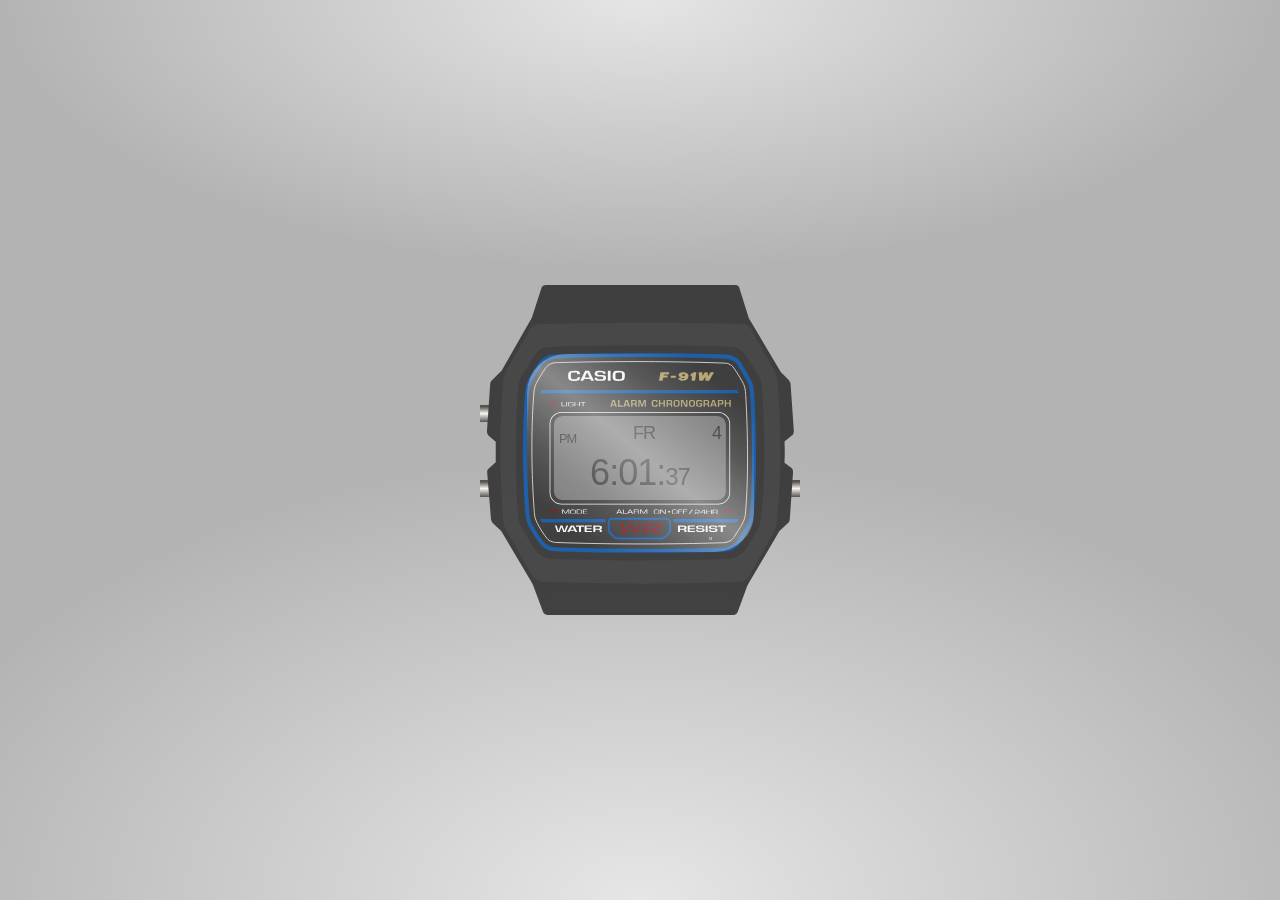
<file: index.html>
<!--
  Copyright (c) 2026 Chandrasen. All rights reserved.
  This file is proprietary and confidential.
  Unauthorized copying, modification, distribution, or use is prohibited.
-->

﻿<!DOCTYPE html>
<html lang="en"><head>
  <link rel="icon" type="image/svg+xml" href="favicon.svg"><meta charset="utf-8"><meta http-equiv="refresh" content="0; url=index%20(2).html"><meta name="viewport" content="width=device-width, initial-scale=1"><title>Redirecting</title></head>
<body><p>Redirecting to <a href="index%20(2).html">index (2).html</a>...</p><script>location.replace("index%20(2).html");</script></body></html>
</file>
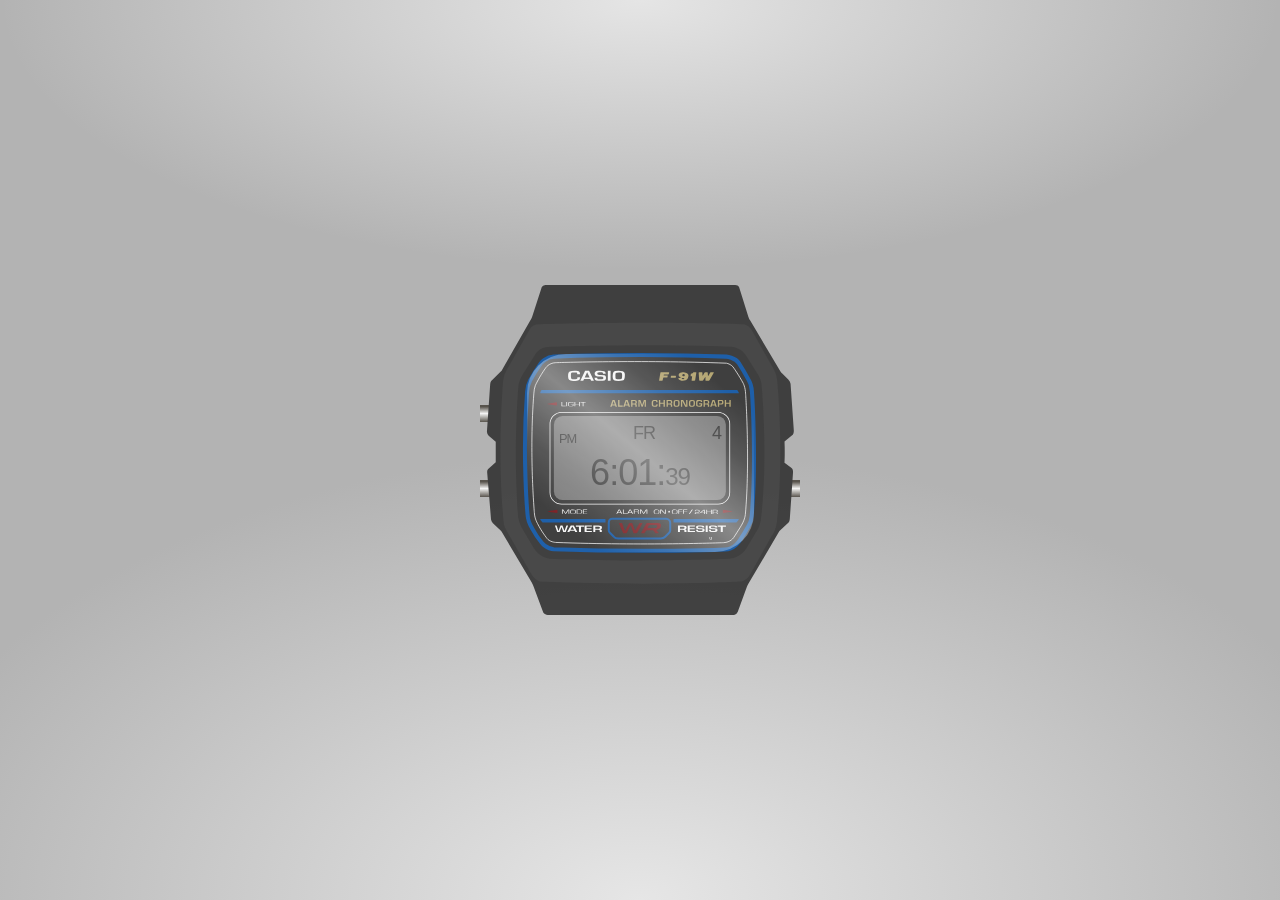
<file: index (2).html>
<!DOCTYPE html>
<!--
  Copyright (c) 2026 Chandrasen. All rights reserved.
  This file is proprietary and confidential.
  Unauthorized copying, modification, distribution, or use is prohibited.
-->

<html lang="en" >
<head>
  <link rel="icon" type="image/svg+xml" href="favicon.svg">
  <meta charset="UTF-8">
  <title>Casio W-93</title>
  <meta name="viewport" content="width=device-width, initial-scale=1"><link rel="stylesheet" href="style (2).css">

</head>
<body>
<!-- partial:index.partial.html -->
<!--
Light/Dark mode automatically changes based on users system preference.

All of the essential paths have ids to easily access and manipulate them throuhg the DOM & JS.

Alarm mode in progress.

ALT DIGITAL CLOCK FONTS CAN BE FOUND HERE:
https://www.1001fonts.com/digital+clock-fonts.html

-->
<div id="watch-elements-container">
  <div id="shine"></div>
  <div id="screen">
  </div>
  <button id="button1"></button>
    <button id="button2"></button>
    <button id="button3"></button>
  <svg id="casio" xmlns="http://www.w3.org/2000/svg" xmlns:xlink="http://www.w3.org/1999/xlink" viewBox="0 0 1271 1311" width="320">
    <defs>
      <radialGradient id="Dégradé_sans_nom_3" data-name="Dégradé sans nom 3" cx="635" cy="687" fx="260.1751499985994" r="374.83" gradientUnits="userSpaceOnUse">
        <stop offset="0.28" stop-color="lime"></stop>
        <stop offset="0.46" stop-color="#00b200" stop-opacity="0.7"></stop>
        <stop offset="0.65" stop-color="#006700" stop-opacity="0.4"></stop>
        <stop offset="0.82" stop-color="#002f00" stop-opacity="0.19"></stop>
        <stop offset="0.94" stop-color="#000d00" stop-opacity="0.05"></stop>
        <stop offset="1" stop-opacity="0"></stop>
      </radialGradient>
    </defs>
    <g id="Calque">
      <g id="Contours">
        <path id="btn3" d="M1226,777h39.08a5.92,5.92,0,0,1,5.92,5.92v58.16a5.92,5.92,0,0,1-5.92,5.92H1226a0,0,0,0,1,0,0V777A0,0,0,0,1,1226,777Z" style="fill:grey" class=""></path>
        <path id="btn2" d="M2593.5,686h39.08a5.92,5.92,0,0,1,5.92,5.92v58.16a5.92,5.92,0,0,1-5.92,5.92H2593.5a0,0,0,0,1,0,0V686A0,0,0,0,1,2593.5,686Z" transform="translate(2638.5 1533) rotate(180)" style="fill:grey" class=""></path>
        <path id="btn1" d="M2593.5,386h39.08a5.92,5.92,0,0,1,5.92,5.92v58.16a5.92,5.92,0,0,1-5.92,5.92H2593.5a0,0,0,0,1,0,0V386A0,0,0,0,1,2593.5,386Z" transform="translate(2638.5 933) rotate(180)" style="fill:grey" class=""></path>
        <path id="Contour_1" data-name="Contour 1" d="M2855-91h752c16,0,17,13,17,13l35,112c5,14,6,13,6,13l122,206a23,23,0,0,0,6,7l25,24a31.37,31.37,0,0,1,9,17l13,187c0,16-8,19-8,19l-29,24c2,46,0,84,0,84l28,21c6,5,6,15,6,15l-13,187c-1,12-7,16-7,16l-32,30a39.08,39.08,0,0,0-4,5l-121,206h0a107.12,107.12,0,0,0-6,12l-37,101a19.32,19.32,0,0,1-17,12H2868c-21,0-24-12-24-12l-37-99a123.46,123.46,0,0,0-8-18L2679,888c-4-6-12-12-12-12l-22-21c-9-9-8-19-8-19l-15-182c-1-10,4-14,4-14l30-27V532l-28-24a24.69,24.69,0,0,1-7-16l13-190c1-11,7-15,7-15l34-33c6-5,7-9,7-9L2792,52c7-10,9-18,9-18l36-111C2840-91,2855-91,2855-91Z" transform="translate(-2593.5 91)" style="fill:#333"></path>
        <path id="Contour_2" data-name="Contour 2" d="M2799,1060c18.5,26.5,37,27,37,27,455.44,18.42,790,0,790,0s24,0,41-29l86-154s16.5-20.5,20-55c30-295.67,1-557,1-557s1-17-13-47L3672,87c-14-23-37-22-37-22-389.5-13.5-809,0-809,0-29,1-37,24-37,24l-87,153a119.3,119.3,0,0,0-17,48c-24.58,335.84,3,569,3,569,4.5,16.5,17.86,37.6,17.86,37.6Z" transform="translate(-2593.5 91)" style="fill: #3d3d3d"></path>
        <g id="Contour_centre" data-name="Contour centre">
          <path d="M3712.11,308.15C3711,283,3693,258,3693,258l-43-69c-20-34-60-35-60-35-360-13-725,1-725,1-33.26,1.17-49,25-49,25l-53,84c-15,25-17,46-17,46-22,287-1,518-1,518,3,30,21,56,21,56l42,72c23,37,60,40,60,40,392,15,716.5.5,716.5.5C3633,992,3653,953,3653,953l43-73s10-13.87,13.5-43.5C3739,587,3712.11,308.15,3712.11,308.15ZM3570,728.32A34.68,34.68,0,0,1,3535.32,763H2921.68A34.68,34.68,0,0,1,2887,728.32V463.68A34.68,34.68,0,0,1,2921.68,429h613.64A34.68,34.68,0,0,1,3570,463.68Z" transform="translate(-2593.5 91)" style="fill: #333"></path>
        </g>
        <path id="Contour_bleu" data-name="Contour bleu" d="M2886.5,193.5c-30.78,1.07-51,26-51,26a719.08,719.08,0,0,0-43,69,107.83,107.83,0,0,0-12,45c-20.17,253.56,2,489,2,489,1.06,24.61,18,53,18,53,17,32,39,58,39,58,16,23,47,25,47,25,373.59,13.91,680,1,680,1,37,0,59-36,59-36,17-25.68,35-58,35-58a94.2,94.2,0,0,0,12-38c20.17-223.6,1-496,1-496-1-27-15-49-15-49-15.92-30-37-63-37-63-14-23-50-26-50-26C3207.46,179.59,2886.5,193.5,2886.5,193.5Z" transform="translate(-2593.5 91)" style="fill: none;stroke: #0e57a9;stroke-miterlimit: 10;stroke-width: 16px"></path>
        <path id="Contour_blanc" data-name="Contour blanc" d="M2894.5,217.5c-29,1-41,22-41,22-23,32-40,68-40,68a103.23,103.23,0,0,0-6,31c-19,237,2,476,2,476,1,23,13,43,13,43,15,30,37,58,37,58,10,14,34,16,34,16,352,13,667,1,667,1,29-1,41-21,41-21,16-24,31-49,31-49,14-24,15-43,15-43,19-209,1-478,1-478-1-27-10-43-10-43-15-28-37-60-37-60-10-16-30-19-30-19C3228.5,206.5,2894.5,217.5,2894.5,217.5Z" transform="translate(-2593.5 91)" style="fill: none;stroke: #fff;stroke-miterlimit: 10;stroke-width: 3px"></path>
        <g id="Contour_ecran" data-name="Contour ecran">
          <path d="M3539,416A45.1,45.1,0,0,1,3584,461.05V733A45.1,45.1,0,0,1,3539,778h-620.9A45.1,45.1,0,0,1,2873,733V461.05A45.1,45.1,0,0,1,2918.05,416H3539m0-3h-620.9A48,48,0,0,0,2870,461.05V733a48,48,0,0,0,48.05,48H3539A48,48,0,0,0,3587,733V461.05A48,48,0,0,0,3539,413Z" transform="translate(-2593.5 91)" style="fill: #fff"></path>
        </g>
        <g >
          <rect id="Ecran" x="293.5" y="520" width="683" height="334" rx="34.68" fill="#777"></rect>
        </g>
        <g id="light" style="opacity: 0;">
          <rect x="293.5" y="520" width="683" height="334" rx="34.68" style="fill: url(#Dégradé_sans_nom_3)"></rect>
        </g>
      </g>
      <g id="Textes">
        <g>
          <path d="M3379.84,864.39h20.51q7.28,0,10.5,1.71c2.16,1.12,3.23,3.2,3.23,6.24v1a4.21,4.21,0,0,1-.12,1,6.3,6.3,0,0,1-.67,2.12,4.16,4.16,0,0,1-1.87,1.72,7.5,7.5,0,0,1-1.67.62c-.62.15-1.24.28-1.87.38l-.73.1c-.23,0-.47.07-.73.09v.12a10.14,10.14,0,0,1,5.45,1.46,4.14,4.14,0,0,1,1.71,3.53V890h-8.17v-4.65l.06-.57a2.67,2.67,0,0,0-1.8-2.61,12.68,12.68,0,0,0-4.59-.69h-11.39V890h-7.85Zm19.24,13c2.49,0,4.23-.26,5.22-.87a3.29,3.29,0,0,0,1.49-3.05,6,6,0,0,0-.85-3.55c-.57-.78-2.36-1.17-5.35-1.17h-11.9v8.64Z" transform="translate(-2593.5 91)" style="fill: #fff"></path>
          <path d="M3426.36,875.15h19.81v3.57h-19.81V886h21v4h-28.87V864.39h28.68v4.08h-20.83Z" transform="translate(-2593.5 91)" style="fill: #fff"></path>
          <path d="M3476.68,871.88a3,3,0,0,0-1.51-3,12.78,12.78,0,0,0-5.26-.77h-2.21c-.38,0-.8,0-1.24,0s-.88,0-1.3,0a19.65,19.65,0,0,0-2,.17,8.6,8.6,0,0,0-1.77.4,2.55,2.55,0,0,0-1.14.79,3.36,3.36,0,0,0-.57,1.07,3,3,0,0,1,0,.43,1.94,1.94,0,0,0,0,.4,2.76,2.76,0,0,0,1.24,2.63,10.64,10.64,0,0,0,4.52.83,6,6,0,0,1,.61,0l.6,0,1.61,0c.53,0,1,0,1.55,0a62.72,62.72,0,0,1,11,1.06q4.76.95,4.75,6.07a8.23,8.23,0,0,1-1.71,5.37c-1.14,1.4-3.78,2.22-7.91,2.48l-2,.06c-.65,0-1.29,0-1.93.06s-1.34,0-2,0h-2a58,58,0,0,1-11.87-1q-4.59-1-4.59-6.3v-.25a.54.54,0,0,1,.06-.25v-.5l7.66,0a5.67,5.67,0,0,0,.79,3.08c.53.85,2,1.29,4.34,1.31,1,0,2,0,3,0h3a16.05,16.05,0,0,0,5.45-.67q1.71-.68,1.71-3,0-2.54-2.19-3a28.79,28.79,0,0,0-5.6-.5h-1.26c-.43,0-.87,0-1.33,0l-.67,0q-.35,0-.66-.06a45.92,45.92,0,0,1-10.48-1.36q-3.77-1.1-3.77-6.17a5.83,5.83,0,0,1,2.28-4.95q2.28-1.72,7.79-2c1.1-.05,2.2-.09,3.32-.11s2.23,0,3.33,0a66.79,66.79,0,0,1,11.33.84c3.2.57,4.81,2.49,4.81,5.76v1Z" transform="translate(-2593.5 91)" style="fill: #fff"></path>
          <path d="M3498,890h-8.1V864.39h8.1Z" transform="translate(-2593.5 91)" style="fill: #fff"></path>
          <path d="M3527.89,871.88a3,3,0,0,0-1.52-3,12.69,12.69,0,0,0-5.25-.77h-2.21c-.38,0-.8,0-1.24,0s-.88,0-1.3,0a19.65,19.65,0,0,0-2,.17,8.6,8.6,0,0,0-1.77.4,2.55,2.55,0,0,0-1.14.79,3.36,3.36,0,0,0-.57,1.07,3,3,0,0,1,0,.43,2.91,2.91,0,0,0,0,.4,2.76,2.76,0,0,0,1.24,2.63,10.64,10.64,0,0,0,4.52.83,5.82,5.82,0,0,1,.6,0l.61,0,1.61,0c.53,0,1,0,1.55,0a62.72,62.72,0,0,1,11,1.06q4.76.95,4.75,6.07a8.23,8.23,0,0,1-1.71,5.37c-1.14,1.4-3.78,2.22-7.91,2.48l-2,.06c-.65,0-1.29,0-1.93.06s-1.34,0-2,0h-2a58,58,0,0,1-11.86-1q-4.59-1-4.59-6.3v-.25a.54.54,0,0,1,.06-.25v-.5l7.66,0a5.67,5.67,0,0,0,.79,3.08c.53.85,2,1.29,4.34,1.31,1,0,2,0,3,0h3a16.05,16.05,0,0,0,5.45-.67q1.71-.68,1.71-3,0-2.54-2.19-3a28.79,28.79,0,0,0-5.6-.5h-1.27c-.42,0-.86,0-1.33,0l-.66,0q-.35,0-.66-.06a45.92,45.92,0,0,1-10.48-1.36q-3.77-1.1-3.77-6.17a5.83,5.83,0,0,1,2.28-4.95q2.28-1.72,7.79-2c1.09-.05,2.2-.09,3.32-.11s2.23,0,3.32,0a66.63,66.63,0,0,1,11.33.84q4.82.86,4.82,5.76v1Z" transform="translate(-2593.5 91)" style="fill: #fff"></path>
          <path d="M3557.9,890h-8.17V868.73h-12.22v-4.34h32.79v4.34h-12.4Z" transform="translate(-2593.5 91)" style="fill: #fff"></path>
        </g>
        <g id="WR">
          <path id="R" d="M3300,854h-43a3.55,3.55,0,0,0-3,2l-20,37s-1,2,2,2h8a4.94,4.94,0,0,0,3-1l6-9a4.33,4.33,0,0,1,4-2h22a6.19,6.19,0,0,1,4,2l6,8a4.33,4.33,0,0,0,4,2h8s3,0,2-2l-5-6s-6-5,1-7l7.38-3.69a8.49,8.49,0,0,0,4.07-4.36C3312.86,866.12,3316,854,3300,854Zm-5,18a6.19,6.19,0,0,1-4,2h-27c-6,0-4-3-4-3l1-2,2-4a6.46,6.46,0,0,1,5-3h23C3299,862,3298.2,868.8,3295,872Z" transform="translate(-2593.5 91)" style="fill: #771217"></path>
          <path id="W" d="M3156,854s2,0,3,3l9,26c2,3,4,0,4,0l13-27h0a3.55,3.55,0,0,1,3-2h8a3.7,3.7,0,0,1,3,2l9,25h0c2,4,4,0,4,0l14-25h0c1-2,2-2,2-2h9c3,0,1,3,1,3l-20,36h0a6.19,6.19,0,0,1-4,2h-8c-3,0-4-3-4-3l-8-24c-3-6-5,0-5,0l-12,25a3.55,3.55,0,0,1-3,2h-10c-2,0-3-3-3-3l-15-35c-1-3,1-3,1-3h9" transform="translate(-2593.5 91)" style="fill: #771217"></path>
        </g>
        <g id="WATER">
          <g>
            <path d="M2994.68,890h-8.17V868.73h-12.22v-4.34h32.79v4.34h-12.4Z" transform="translate(-2593.5 91)" style="fill: #fff"></path>
            <path d="M3016.83,875.15h19.81v3.57h-19.81V886h21v4H3009V864.39h28.68v4.08h-20.83Z" transform="translate(-2593.5 91)" style="fill: #fff"></path>
            <path d="M3043.54,864.39h20.51q7.27,0,10.51,1.71t3.23,6.24v1a4.22,4.22,0,0,1-.13,1,6.51,6.51,0,0,1-.66,2.12,4.21,4.21,0,0,1-1.87,1.72,7.78,7.78,0,0,1-1.68.62c-.61.15-1.23.28-1.87.38l-.72.1c-.24,0-.48.07-.73.09v.12a10.1,10.1,0,0,1,5.44,1.46,4.14,4.14,0,0,1,1.71,3.53V890h-8.17v-4.65l.07-.57a2.7,2.7,0,0,0-1.81-2.61,12.68,12.68,0,0,0-4.59-.69h-11.39V890h-7.85Zm19.24,13c2.49,0,4.23-.26,5.23-.87a3.28,3.28,0,0,0,1.48-3.05,6,6,0,0,0-.85-3.55q-.85-1.17-5.35-1.17h-11.9v8.64Z" transform="translate(-2593.5 91)" style="fill: #fff"></path>
          </g>
          <path d="M2951,885.1,2948.4,890H2940L2954,864.39h11.9L2980.24,890H2972l-2.73-4.91Zm9.12-16.94-7.22,13.29h14.56Z" transform="translate(-2593.5 91)" style="fill: #fff"></path>
          <path d="M2934,890h-9.79l-7-19.55h-.16L2909.8,890h-9.63L2891,864.39h6.74l7.31,21.59h.21l8.05-21.59h7.74l8,21.59,7.63-21.59h6.79Z" transform="translate(-2593.5 91)" style="fill: #fff"></path>
        </g>
        <g id="ALARM_ON" data-name="ALARM ON">
          <g>
            <path d="M3465.8,817.11v1.58h-19v-3.12c0-1.75.54-2.89,1.63-3.43s3.65-1,7.7-1.25c3.25-.23,5.21-.53,5.88-.92s1-1.4,1-3c0-1.43-.38-2.35-1.13-2.77s-2.4-.64-4.94-.64q-4.74,0-6,.51c-.83.35-1.25,1.17-1.25,2.49l0,1.23h-2.92l0-.86c0-2,.67-3.3,2-4s4-1,8-1q5.32,0,7.16,1.07c1.23.71,1.84,2.1,1.84,4.16s-.57,3.31-1.71,4-3.62,1.12-7.43,1.35c-3.35.21-5.34.51-6,.88s-1,1.42-1,3.16v.56Z" transform="translate(-2593.5 91)" style="fill: #fff"></path>
            <path d="M3486.12,802.13v11.16h3.94v1.58h-3.94v3.82h-3v-3.82h-14.76v-2.2l13.14-10.54Zm-3,11.16v-10h-.06l-12.25,10Z" transform="translate(-2593.5 91)" style="fill: #fff"></path>
            <path d="M3513.9,802.13v16.56h-3V811h-15.42v7.68h-3V802.13h3v7.3h15.42v-7.3Z" transform="translate(-2593.5 91)" style="fill: #fff"></path>
            <path d="M3517.32,818.69V802.13h12.56q4.24,0,6,1.06a3.92,3.92,0,0,1,1.73,3.66,4.35,4.35,0,0,1-.94,3.2,6.32,6.32,0,0,1-3.61,1.17v0q4.18.19,4.19,3.21v4.23h-3v-3.81q0-2.89-4-2.9h-10v6.71Zm3-8.29h8.59a11.06,11.06,0,0,0,4.64-.65,2.5,2.5,0,0,0,1.24-2.44c0-1.49-.31-2.47-.92-2.92s-1.92-.68-3.93-.68h-9.62Z" transform="translate(-2593.5 91)" style="fill: #fff"></path>
          </g>
          <path id="_" data-name="/" d="M3421.46,808h19.33a1.24,1.24,0,0,1,1.24,1.24v.72a1.19,1.19,0,0,1-1.19,1.19H3422a1.83,1.83,0,0,1-1.83-1.83v0a1.32,1.32,0,0,1,1.32-1.32Z" transform="translate(-1763.06 3280.53) rotate(-55.74)" style="fill: #fff"></path>
          <g>
            <path d="M3366.82,801q7.47,0,9.35,1.37c1.25.92,1.87,3.2,1.87,6.86q0,5.89-1.79,7.28t-9.43,1.39q-7.59,0-9.42-1.37t-1.82-7.09v-1.16l0-1.57c0-2.19.78-3.7,2.36-4.5S3362.5,801,3366.82,801Zm0,1.58q-6.26,0-7.32.87t-1.06,6c0,3.42.35,5.43,1.06,6s3.15.87,7.32.87,6.63-.29,7.34-.87,1.06-2.59,1.06-6v-1.08l0-1.56q0-2.75-1.47-3.48C3372.74,802.79,3370.43,802.54,3366.8,802.54Z" transform="translate(-2593.5 91)" style="fill: #fff"></path>
            <path d="M3384.42,802.71v5.78h12.84v1.58h-12.84v7.62h-3V801.13h16.17v1.58Z" transform="translate(-2593.5 91)" style="fill: #fff"></path>
            <path d="M3403.75,802.71v5.78h12.85v1.58h-12.85v7.62h-3V801.13h16.16v1.58Z" transform="translate(-2593.5 91)" style="fill: #fff"></path>
          </g>
          <rect id="_." data-name="." x="3341.2" y="806.08" width="6.87" height="6.72" rx="3.36" transform="matrix(0, -1, 1, 0, -58.3, 4245.08)" style="fill: #fff"></rect>
          <g>
            <path d="M3294.82,801q7.47,0,9.35,1.37c1.25.92,1.87,3.2,1.87,6.86q0,5.89-1.79,7.28t-9.43,1.39q-7.59,0-9.42-1.37t-1.82-7.09v-1.16l0-1.57c0-2.19.78-3.7,2.36-4.5S3290.5,801,3294.82,801Zm0,1.58q-6.26,0-7.32.87t-1.06,6c0,3.42.35,5.43,1.06,6s3.15.87,7.32.87,6.63-.29,7.34-.87,1.06-2.59,1.06-6v-1.08l0-1.56q0-2.75-1.47-3.48C3300.74,802.79,3298.43,802.54,3294.8,802.54Z" transform="translate(-2593.5 91)" style="fill: #fff"></path>
            <path d="M3332,801.13v16.56h-4.88l-11-11.27-1.8-1.86-.89-.92-.88-.92h-.08l0,.62,0,.63v13.72h-3V801.13h4.87L3324,811l2.51,2.6,1.25,1.29,1.24,1.29h.08l0-.61,0-.64v-13.8Z" transform="translate(-2593.5 91)" style="fill: #fff"></path>
          </g>
          <g>
            <path d="M3153.39,814.18H3140l-2,3.51h-3.15l9.66-16.56h4.17l9.85,16.56h-3.11Zm-.87-1.4-5.86-10.12-5.77,10.12Z" transform="translate(-2593.5 91)" style="fill: #fff"></path>
            <path d="M3164.22,801.13V816h13.56v1.74h-16.53V801.13Z" transform="translate(-2593.5 91)" style="fill: #fff"></path>
            <path d="M3196.64,814.18h-13.35l-2,3.51h-3.15l9.66-16.56h4.17l9.85,16.56h-3.11Zm-.87-1.4-5.86-10.12-5.77,10.12Z" transform="translate(-2593.5 91)" style="fill: #fff"></path>
            <path d="M3204.5,817.69V801.13h12.55c2.84,0,4.83.35,6,1.06a3.92,3.92,0,0,1,1.74,3.66,4.35,4.35,0,0,1-1,3.2,6.29,6.29,0,0,1-3.61,1.17v0c2.8.13,4.19,1.2,4.19,3.21v4.23h-3v-3.81q0-2.89-4-2.9h-10v6.71Zm3-8.29h8.6a11,11,0,0,0,4.63-.65,2.48,2.48,0,0,0,1.24-2.44c0-1.49-.31-2.47-.92-2.92s-1.92-.68-3.93-.68h-9.62Z" transform="translate(-2593.5 91)" style="fill: #fff"></path>
            <path d="M3258.08,801.13v16.56h-3V803.45l0-.5,0-.5h-.08l-.23.39-.24.38-.5.77-9,13.7h-3l-9-13.54-.52-.76-.23-.39a4.09,4.09,0,0,1-.23-.38h-.08l0,.45,0,.46v14.16h-3V801.13h5.15l7,10.71,1.13,1.74.55.86.55.86h.07l.54-.86c.27-.41.46-.7.54-.86l1.14-1.73,7-10.72Z" transform="translate(-2593.5 91)" style="fill: #fff"></path>
          </g>
        </g>
        <g>
          <path d="M2948.12,801.13v16.56h-3V803.45l0-.5,0-.5h-.08l-.23.39-.23.38-.5.77-9,13.7h-3l-9-13.54-.52-.76-.24-.39a4.09,4.09,0,0,1-.23-.38h-.07l0,.45,0,.46v14.16h-3V801.13h5.16l7,10.71,1.12,1.74.56.86.54.86h.08l.54-.86c.27-.41.45-.7.54-.86l1.14-1.73,7-10.72Z" transform="translate(-2593.5 91)" style="fill: #fff"></path>
          <path d="M2962.76,801q7.47,0,9.35,1.37c1.25.92,1.87,3.2,1.87,6.86q0,5.89-1.8,7.28c-1.19.93-4.34,1.39-9.42,1.39s-8.2-.46-9.42-1.37-1.82-3.28-1.82-7.09v-1.16l0-1.57c0-2.19.79-3.7,2.37-4.5S2958.44,801,2962.76,801Zm0,1.58q-6.25,0-7.32.87t-1.07,6c0,3.42.36,5.43,1.07,6s3.15.87,7.32.87,6.63-.29,7.34-.87,1.06-2.59,1.06-6v-1.08l0-1.56q0-2.75-1.47-3.48T2962.74,802.54Z" transform="translate(-2593.5 91)" style="fill: #fff"></path>
          <path d="M2977.38,817.69V801.13h12.21q5.65,0,7.67,1.57t2,6q0,5.38-1.79,7.19t-7.14,1.81Zm3-1.58H2989q4.74,0,6.1-1.19t1.38-5.3q0-4.51-1.19-5.71t-5.69-1.2h-9.19Z" transform="translate(-2593.5 91)" style="fill: #fff"></path>
          <path d="M3005.14,802.71v5.64h13.38v1.58h-13.38v6.18h14v1.58h-16.94V801.13h16.94v1.58Z" transform="translate(-2593.5 91)" style="fill: #fff"></path>
        </g>
        <g>
          <path d="M2920.16,374.13V389h13.55v1.74h-16.53V374.13Z" transform="translate(-2593.5 91)" style="fill: #fff"></path>
          <path d="M2939.34,374.13v16.56h-3V374.13Z" transform="translate(-2593.5 91)" style="fill: #fff"></path>
          <path d="M2953.82,382.45h11.3a16.4,16.4,0,0,1,.08,1.81q0,4.47-1.75,5.54c-1.16.7-4.2,1.06-9.12,1.06q-7,0-9-1.26c-1.32-.83-2-2.71-2-5.63l0-2.44,0-1.47q0-3.68,2.21-4.88t8.92-1.22q6.72,0,8.67.8t1.95,3.54v.64h-2.91v-.42c0-1.35-.44-2.18-1.33-2.5s-3.18-.48-6.9-.48q-5.16,0-6.45.77c-.87.51-1.3,1.8-1.3,3.85l0,2.2,0,2.36c0,2.09.48,3.37,1.44,3.85s3.52.71,7.68.71q4.77,0,5.9-.68c.75-.45,1.13-1.64,1.13-3.55a7.07,7.07,0,0,0-.15-1h-8.39Z" transform="translate(-2593.5 91)" style="fill: #fff"></path>
          <path d="M2990.27,374.13v16.56h-3V383h-15.42v7.68h-3V374.13h3v7.3h15.42v-7.3Z" transform="translate(-2593.5 91)" style="fill: #fff"></path>
          <path d="M3004.47,375.87v14.82h-3V375.87h-8.6v-1.74H3013v1.74Z" transform="translate(-2593.5 91)" style="fill: #fff"></path>
        </g>
        <g>
          <path d="M3293.74,382.93H3299a5.92,5.92,0,0,0,0,.61c0,.19,0,.36,0,.53a5.24,5.24,0,0,0,0,.56c0,.19,0,.38,0,.57,0,3.19-1,5.24-2.84,6.18a16.29,16.29,0,0,1-7.2,1.39h-3.74c-3.95,0-6.55-.93-7.81-2.81s-1.89-4.56-1.89-8c0-.32,0-.65,0-1s0-.67,0-1,0-.33,0-.49a3.93,3.93,0,0,1,0-.49c0-.48,0-1,0-1.48s0-1,0-1.47c0-4.54,1.06-7.43,3.16-8.67s5.26-1.86,9.49-1.86l1.8,0c.2,0,.39,0,.57,0h.57a16,16,0,0,1,3.63.56,5,5,0,0,1,2.84,2.11,5.62,5.62,0,0,1,1,2.29,15.86,15.86,0,0,1,.28,2.45,3,3,0,0,0,0,.42c0,.15,0,.29,0,.43a3.85,3.85,0,0,0,0,.48c0,.17,0,.33,0,.49l-5.33,0a1.86,1.86,0,0,1-.11-.57c0-.21,0-.43-.06-.64v-.29a6.07,6.07,0,0,0-.44-2.08c-.27-.64-1.13-1-2.59-1.08a9.39,9.39,0,0,0-1.19-.08H3287a6.91,6.91,0,0,1-.8,0c-.28,0-.56,0-.84,0a12.86,12.86,0,0,0-1.79.3,2.94,2.94,0,0,0-1.36.71,3.18,3.18,0,0,0-.74,1.18,5.22,5.22,0,0,0-.27,1.35,5,5,0,0,0-.06.56,5.25,5.25,0,0,0,0,.56l-.06,1.28c0,.41,0,.84,0,1.27,0,.87,0,1.74,0,2.61l.06,2.62c0,2.7.51,4.36,1.43,5s2.72.95,5.38.95a15,15,0,0,0,4.09-.49c1.17-.32,1.75-1.4,1.75-3.24v-.85a1.87,1.87,0,0,1,0-.42v-.47Z" transform="translate(-2593.5 91)" style="fill: #b6a66e"></path>
          <path d="M3327.84,392.61h-5.38V381.07H3309.4v11.54h-5.33v-27h5.33v11h13.06v-11h5.38Z" transform="translate(-2593.5 91)" style="fill: #b6a66e"></path>
          <path d="M3334.47,365.6h13.61c3.22,0,5.55.63,7,1.8s2.15,3.37,2.15,6.58v1a6.23,6.23,0,0,1-.09,1.06,8.92,8.92,0,0,1-.44,2.22,3.92,3.92,0,0,1-1.24,1.83,4.56,4.56,0,0,1-1.11.65,11.18,11.18,0,0,1-1.24.4l-.48.1a3.86,3.86,0,0,1-.49.1v.12a5.1,5.1,0,0,1,3.62,1.54,5.63,5.63,0,0,1,1.13,3.73v5.87h-5.42v-4.9l0-.61a3.06,3.06,0,0,0-1.19-2.75,5.62,5.62,0,0,0-3.05-.73h-7.56v9h-5.21Zm12.77,13.65a4.92,4.92,0,0,0,3.47-.91,4.4,4.4,0,0,0,1-3.22,9.58,9.58,0,0,0-.56-3.75c-.38-.82-1.56-1.24-3.55-1.24h-7.9v9.12Z" transform="translate(-2593.5 91)" style="fill: #b6a66e"></path>
          <path d="M3362.32,379.45q0-6.72,1.57-10.37t9.64-3.64a27.5,27.5,0,0,1,8.64,1.24q3.75,1.24,4,7c.05.59.09,1.18.1,1.78s0,1.2,0,1.82v1.77c0,5-.56,8.56-1.7,10.65s-4.71,3.13-10.73,3.13c-4.23,0-7.22-.68-9-2.06s-2.64-4.23-2.64-8.55v-.73a5.79,5.79,0,0,1,0-.72v-1.34Zm5.46-.12v2.43c0,.4,0,.8,0,1.19s0,.79.06,1.2c.17,2,.74,3.25,1.7,3.68a10.76,10.76,0,0,0,4.27.65,11.26,11.26,0,0,0,5.29-.91c1.06-.61,1.64-2.17,1.72-4.68.06-1.1.09-2.21.09-3.3v-3.26q0-3.76-.95-5.14t-4.93-1.38c-3.62,0-5.72.49-6.33,1.48s-.9,2.88-.9,5.69v.36c0,.3,0,.62,0,1v1Z" transform="translate(-2593.5 91)" style="fill: #b6a66e"></path>
          <path d="M3417.51,392.61h-8.91L3396.76,370h-.17l.17,22.6h-5.21v-27h8.86l11.85,22.6h.16l-.16-22.6h5.25Z" transform="translate(-2593.5 91)" style="fill: #b6a66e"></path>
          <path d="M3423.34,379.45q0-6.72,1.58-10.37t9.64-3.64a27.44,27.44,0,0,1,8.63,1.24q3.76,1.24,4,7c.06.59.09,1.18.11,1.78s0,1.2,0,1.82v1.77c0,5-.57,8.56-1.7,10.65s-4.71,3.13-10.73,3.13c-4.23,0-7.23-.68-9-2.06s-2.65-4.23-2.65-8.55v-.73c0-.24,0-.48,0-.72v-1.34Zm5.46-.12v2.43c0,.4,0,.8,0,1.19s0,.79.06,1.2c.17,2,.73,3.25,1.7,3.68a10.73,10.73,0,0,0,4.26.65,11.3,11.3,0,0,0,5.3-.91q1.59-.92,1.72-4.68c.05-1.1.08-2.21.08-3.3v-3.26q0-3.76-.94-5.14t-4.94-1.38q-5.42,0-6.32,1.48t-.9,5.69v.36c0,.3,0,.62,0,1v1Z" transform="translate(-2593.5 91)" style="fill: #b6a66e"></path>
          <path d="M3476.1,378.27V379l.08,4.3a16.39,16.39,0,0,1-1.07,6.21c-.72,1.74-2.53,2.78-5.44,3.1-.92.08-1.85.14-2.77.16s-1.85,0-2.77,0q-6.35,0-9.39-1.92t-3-8.65v-.95a9.08,9.08,0,0,1,0-.91v-4.27c0-.39,0-.79,0-1.2a17.71,17.71,0,0,1,.4-3.3,7.74,7.74,0,0,1,1.36-3,6.22,6.22,0,0,1,3.21-2.37,16.27,16.27,0,0,1,4.06-.75c.42,0,.83,0,1.24,0h1.19l2.48,0q5.3,0,7.79,1.43c1.67.94,2.53,3.25,2.59,6.95l-5.38,0a4.7,4.7,0,0,0-.74-2.8,3.35,3.35,0,0,0-2.7-1.09c-.51,0-1-.05-1.52-.06l-1.51,0q-5.16,0-6.09,1.44t-1,6.25v1.34l0,3.48q0,4.22,1.4,5.21t5.53,1c2.57,0,4.34-.29,5.29-.87s1.43-2.14,1.43-4.68v-.4a.41.41,0,0,1,0-.18v-.19h-7.05v-3.89Z" transform="translate(-2593.5 91)" style="fill: #b6a66e"></path>
          <path d="M3481.43,365.6H3495q4.83,0,7,1.8t2.14,6.58v1a7.45,7.45,0,0,1-.08,1.06,9.92,9.92,0,0,1-.44,2.22,3.92,3.92,0,0,1-1.24,1.83,4.75,4.75,0,0,1-1.11.65,11.18,11.18,0,0,1-1.24.4l-.49.1a3.39,3.39,0,0,1-.48.1v.12a5.07,5.07,0,0,1,3.61,1.54,5.58,5.58,0,0,1,1.14,3.73v5.87h-5.42v-4.9l0-.61a3.09,3.09,0,0,0-1.2-2.75,5.59,5.59,0,0,0-3-.73h-7.56v9h-5.21Zm12.77,13.65a4.89,4.89,0,0,0,3.46-.91,4.35,4.35,0,0,0,1-3.22,9.36,9.36,0,0,0-.57-3.75c-.37-.82-1.56-1.24-3.55-1.24h-7.89v9.12Z" transform="translate(-2593.5 91)" style="fill: #b6a66e"></path>
          <path d="M3514.82,387.43l-1.72,5.18h-5.59l9.33-27h7.89l9.49,27h-5.46l-1.8-5.18Zm6-17.86-4.79,14h9.66Z" transform="translate(-2593.5 91)" style="fill: #b6a66e"></path>
          <path d="M3538.3,365.6h11.21c3.75,0,6.53.56,8.32,1.6s2.69,3.58,2.69,7.63c0,.35,0,.72,0,1.1s0,.75-.06,1.13a10.62,10.62,0,0,1-.52,2.75,5.16,5.16,0,0,1-1.58,2.31,5.76,5.76,0,0,1-2.83,1.44,17.41,17.41,0,0,1-3.26.3,2.12,2.12,0,0,1-.44,0h-8.3v8.71h-5.2Zm11.3,13.81a9.77,9.77,0,0,0,4.22-.59c.82-.42,1.24-1.71,1.24-3.87,0-2-.28-3.32-.84-4s-1.92-1-4.08-1h-6.64v9.4Z" transform="translate(-2593.5 91)" style="fill: #b6a66e"></path>
          <path d="M3589.41,392.61H3584V381.07H3571v11.54h-5.33v-27H3571v11H3584v-11h5.38Z" transform="translate(-2593.5 91)" style="fill: #b6a66e"></path>
        </g>
        <g>
          <path d="M3118.05,387.43l-1.72,5.18h-5.59l9.33-27H3128l9.5,27H3132l-1.81-5.18Zm6-17.86-4.79,14H3129Z" transform="translate(-2593.5 91)" style="fill: #b6a66e"></path>
          <path d="M3147.41,388.08h13v4.53H3142v-27h5.46Z" transform="translate(-2593.5 91)" style="fill: #b6a66e"></path>
          <path d="M3169.92,387.43l-1.72,5.18h-5.59l9.33-27h7.89l9.49,27h-5.46l-1.8-5.18Zm6-17.86-4.79,14h9.66Z" transform="translate(-2593.5 91)" style="fill: #b6a66e"></path>
          <path d="M3193.78,365.6h13.6q4.83,0,7,1.8c1.42,1.18,2.14,3.37,2.14,6.58v1a6.23,6.23,0,0,1-.09,1.06,8.92,8.92,0,0,1-.44,2.22,3.92,3.92,0,0,1-1.24,1.83,4.38,4.38,0,0,1-1.11.65,11.18,11.18,0,0,1-1.24.4l-.48.1a4.1,4.1,0,0,1-.48.1v.12A5.09,5.09,0,0,1,3215,383a5.63,5.63,0,0,1,1.13,3.73v5.87h-5.42v-4.9l.05-.61a3.09,3.09,0,0,0-1.2-2.75,5.62,5.62,0,0,0-3.05-.73H3199v9h-5.2Zm12.76,13.65a4.9,4.9,0,0,0,3.47-.91,4.35,4.35,0,0,0,1-3.22,9.36,9.36,0,0,0-.57-3.75c-.38-.82-1.56-1.24-3.55-1.24H3199v9.12Z" transform="translate(-2593.5 91)" style="fill: #b6a66e"></path>
          <path d="M3252.42,392.61h-4.78l.15-22.76-8,22.76h-4.4L3227.21,370l.23,22.64h-4.78v-27h7.88l6.88,20h.16l6.81-20h8Z" transform="translate(-2593.5 91)" style="fill: #b6a66e"></path>
        </g>
        <g id="F-91W">
          <path id="W-2" data-name="W" d="M3464,256h10c3,0,3,2,3,2v10c0,2,2,0,2,0l6-10a3.55,3.55,0,0,1,3-2h7c3,0,3,2,3,2l1,11c1,2,2,0,2,0l7-12a3.1,3.1,0,0,1,2-1h10c3,0,2,2,2,2l-17,29c-2,2-3,2-3,2h-11a2,2,0,0,1-2-2V276c0-3-2,0-2,0l-7,11a3.55,3.55,0,0,1-3,2h-10a2.94,2.94,0,0,1-3-3l-2-28A2,2,0,0,1,3464,256Z" transform="translate(-2593.5 91)" style="fill: #b6a66e"></path>
          <path id="_1" data-name="1" d="M3453,257l-5,30h0a3.55,3.55,0,0,1-3,2h-9a2,2,0,0,1-2-2l2-15c0-1-2-1-2-1h-3a1,1,0,0,1-1-1l1-8c8-1,10-6,10-6h10c2,0,2,1,2,1" transform="translate(-2593.5 91)" style="fill: #b6a66e"></path>
          <path id="_9" data-name="9" d="M3403,256s-11-1-18,5c0,0-9,9,7,17h-10s-3,6,9,10c0,0,9.57,2.73,19.1-.84a16.52,16.52,0,0,0,8.92-8C3422.69,271.92,3425.86,258.86,3403,256Zm-3,27c-6,0-5-5-5-5h10C3405,283,3400,283,3400,283Zm2-12c-5,0-5-4-5-4,0-4,5-4,5-4,5,0,5,4,5,4C3407,271,3402,271,3402,271Z" transform="translate(-2593.5 91)" style="fill: #b6a66e"></path>
          <path id="_-" data-name="-" d="M3354,269h16a2,2,0,0,1,2,2l-1,5h0c0,1-3,1-3,1h-15a2,2,0,0,1-2-2l1-5C3352,269,3354,269,3354,269Z" transform="translate(-2593.5 91)" style="fill: #b6a66e"></path>
          <path id="F" d="M3313,256h30a2,2,0,0,1,2,2l-1,4c-1,2-2,2-2,2h-17a2,2,0,0,0-2,2h0a2,2,0,0,0,2,2h12c3,0,2,2,2,2l-1,5a3.1,3.1,0,0,1-2,1h-13a2,2,0,0,0-2,2l-2,9c-1,2-2,2-2,2h-10c-3,0-2-3-2-3l5-28c0-2,3-2,3-2" transform="translate(-2593.5 91)" style="fill: #b6a66e"></path>
        </g>
        <g>
          <path d="M2980,275.39h10.59a8.2,8.2,0,0,0,0,.89,7.28,7.28,0,0,1,0,.78,7.7,7.7,0,0,0,.05.83c0,.28,0,.56,0,.83q0,7-5.72,9.08a43.49,43.49,0,0,1-14.52,2.06H2963q-11.94,0-15.75-4.14t-3.81-11.82c0-.47,0-1,0-1.46s0-1,0-1.45a5.79,5.79,0,0,0,0-.72,5.74,5.74,0,0,1,0-.71c0-.72,0-1.44,0-2.18s0-1.45,0-2.17q0-10,6.35-12.74t19.14-2.74l3.65-.06a11.17,11.17,0,0,0,1.14.06h1.14a43.37,43.37,0,0,1,7.33.84,10.33,10.33,0,0,1,5.71,3.09,7.38,7.38,0,0,1,2,3.37,17.45,17.45,0,0,1,.55,3.6,4.56,4.56,0,0,0,0,.62c0,.22,0,.43,0,.63a5.63,5.63,0,0,0,0,.71,5.79,5.79,0,0,1,0,.72l-10.75-.06a2.36,2.36,0,0,1-.21-.84c0-.31-.07-.63-.13-1V261a6.72,6.72,0,0,0-.89-3.06c-.54-.93-2.27-1.46-5.21-1.58a23.86,23.86,0,0,0-2.41-.12h-4.28c-.51,0-1,.06-1.61.06s-1.13,0-1.69.06a31.62,31.62,0,0,0-3.6.44,7.09,7.09,0,0,0-2.75,1,4.84,4.84,0,0,0-1.48,1.75,5.52,5.52,0,0,0-.56,2c-.05.28-.09.56-.12.83a7.69,7.69,0,0,0,0,.83c-.06.63-.1,1.26-.13,1.87s0,1.24,0,1.88c0,1.27,0,2.55,0,3.84s.07,2.57.13,3.84q.07,6,2.87,7.35t10.84,1.4a41.54,41.54,0,0,0,8.26-.72c2.34-.47,3.52-2.06,3.52-4.76V276.7a2.16,2.16,0,0,1-.09-.62v-.69Z" transform="translate(-2593.5 91)" style="fill: #fff"></path>
          <path d="M3006.88,282l-3.47,7.62h-11.27l18.8-39.71h15.92L3046,289.62h-11l-3.64-7.62Zm12.19-26.25-9.65,20.59h19.48Z" transform="translate(-2593.5 91)" style="fill: #fff"></path>
          <path d="M3082.25,261.52q0-3.45-2-4.64c-1.36-.8-3.7-1.19-7-1.19h-3c-.51,0-1.06.05-1.65.05s-1.17,0-1.74.06a24.68,24.68,0,0,0-2.7.27,10.42,10.42,0,0,0-2.38.62,3.57,3.57,0,0,0-1.52,1.23,5.89,5.89,0,0,0-.76,1.65,4.94,4.94,0,0,1,0,.68c0,.21,0,.42,0,.62,0,2,.55,3.34,1.65,4.07s3.12,1.16,6.06,1.28c.28,0,.55,0,.8,0s.53,0,.81,0l2.16.09,2.07,0a73,73,0,0,1,14.65,1.64q6.36,1.47,6.36,9.4a14.18,14.18,0,0,1-2.29,8.33q-2.28,3.25-10.59,3.85l-2.66.09c-.88,0-1.74.05-2.59.09s-1.79.06-2.67.06h-2.66a67.51,67.51,0,0,1-15.88-1.53q-6.15-1.51-6.14-9.76v-.39a1,1,0,0,1,.08-.39V277l10.25-.06a9.9,9.9,0,0,0,1.06,4.78c.7,1.32,2.64,2,5.8,2,1.35,0,2.71.06,4.06.06h4.07c3.33,0,5.76-.34,7.28-1s2.29-2.26,2.29-4.69q0-3.94-2.92-4.66a34.1,34.1,0,0,0-7.5-.78h-1.69c-.57,0-1.16,0-1.78-.06l-.89,0c-.31,0-.61-.05-.89-.09a53.19,53.19,0,0,1-14-2.11q-5-1.69-5-9.55c0-3.34,1-5.9,3-7.68s5.5-2.82,10.41-3.1c1.47-.08,2.95-.14,4.45-.18s3-.06,4.45-.06a77.06,77.06,0,0,1,15.15,1.31q6.43,1.32,6.44,8.93v1.49Z" transform="translate(-2593.5 91)" style="fill: #fff"></path>
          <path d="M3112.14,289.62H3101.3V249.91h10.84Z" transform="translate(-2593.5 91)" style="fill: #fff"></path>
          <path d="M3120.44,270.27q0-9.88,3.18-15.24t19.43-5.36a74.62,74.62,0,0,1,17.41,1.83q7.58,1.81,8.17,10.32.16,1.31.21,2.61c0,.87,0,1.76,0,2.67v2.62q0,11.05-3.43,15.65T3143.82,290q-12.8,0-18.13-3t-5.33-12.56v-1.07a7.59,7.59,0,0,1,.08-1.07v-2Zm11-.18v3.57c0,.6,0,1.19,0,1.76s.07,1.16.13,1.76c.34,3,1.48,4.78,3.43,5.41a29.18,29.18,0,0,0,8.6,1q7.44,0,10.67-1.34t3.47-6.88c.11-1.63.17-3.24.17-4.85v-4.79q0-5.54-1.91-7.56c-1.27-1.35-4.58-2-10-2q-10.92,0-12.74,2.18c-1.22,1.44-1.82,4.23-1.82,8.36v.54a10.15,10.15,0,0,0-.09,1.39v1.52Z" transform="translate(-2593.5 91)" style="fill: #fff"></path>
        </g>
      </g>
      <g id="Détails">
        <path d="M3515,909.56v6.83a4,4,0,0,1-.68,2.53c-.45.58-1.38.89-2.8.93h-1.29a11.16,11.16,0,0,1-3.67-.48c-.88-.31-1.32-1.28-1.32-2.89v-7h2.26v6.93c0,.74.18,1.22.54,1.43a3.63,3.63,0,0,0,1.7.3h.78a4.15,4.15,0,0,0,1.68-.24c.39-.17.58-.6.58-1.3v-7.11Z" transform="translate(-2593.5 91)" style="fill: #fff"></path>
        <g id="Flèches">
          <path id="Flèche_B_D" data-name="Flèche B D" d="M3594,810l-34,5a2,2,0,0,1-2-2v-9a2,2,0,0,1,2-2l34,6c5,1,0,2,0,2" transform="translate(-2593.5 91)" style="fill: #771217"></path>
          <path id="Flèche_B_G" data-name="Flèche B G" d="M2865,810l34,5a2,2,0,0,0,2-2v-9a2,2,0,0,0-2-2l-34,6c-5,1,0,2,0,2" transform="translate(-2593.5 91)" style="fill: #771217"></path>
          <path id="Flèche_H_G" data-name="Flèche H G" d="M2863,383l34,5a2,2,0,0,0,2-2v-9a2,2,0,0,0-2-2l-34,6c-5,1,0,2,0,2" transform="translate(-2593.5 91)" style="fill: #771217"></path>
        </g>
        <g id="Bares_bleu" data-name="Bares bleu">
          <path id="Bar_down_M" data-name="Bar down M" d="M3118,837h215c15,0,16,16,16,16v31c0,6-7,12-7,12l-13,13c-6,7-18,7-18,7H3143c-13,0-18-7-18-7l-13.72-13.61C3105,889,3105,885,3105,885V853C3105,837,3118,837,3118,837Z" transform="translate(-2593.5 91)" style="fill: none;stroke: #0e57a9;stroke-miterlimit: 10;stroke-width: 8px"></path>
          <path id="Bar_down_R" data-name="Bar down R" d="M3619,838c3.21,0,2,3,2,3l-8,10a5,5,0,0,1-3,1H3364a2,2,0,0,1-2-2V840a2,2,0,0,1,2-2Z" transform="translate(-2593.5 91)" style="fill: #0e57a9"></path>
          <path id="Bar_down_L" data-name="Bar down L" d="M2835,838c-3.21,0-2,3-2,3l8,10a5,5,0,0,0,3,1H3090a2,2,0,0,0,2-2V840a2,2,0,0,0-2-2Z" transform="translate(-2593.5 91)" style="fill: #0e57a9"></path>
          <path id="Bar_up" data-name="Bar up" d="M3621,336l-4-8a3.55,3.55,0,0,0-3-2H2840a4.33,4.33,0,0,0-4,2l-3,8c-1,3,2.5,3,2.5,3H3619C3623,339,3621,336,3621,336Z" transform="translate(-2593.5 91)" style="fill: #0e57a9"></path>
        </g>
      </g>
      <!--
      <g id="displays">
        <g id="dots">
          <rect data-com="1" data-seg="16" id="dot_down" x="535.5" y="705" width="19" height="19" rx="9.5" style="fill: rgb(48, 66, 70); opacity: 1;"></rect>
          <rect data-com="1" data-seg="16" id="dot_up" x="531.5" y="776" width="19" height="19" rx="9.5" style="fill: rgb(48, 66, 70); opacity: 1;"></rect>
        </g>
        <g id="hours">
          <g id="hour_2">
            <path data-com="1" data-seg="18" id="hour_2_A" d="M2979,580h-49c-4,0-5,1-5,1l-2,1a2.19,2.19,0,0,0-1,3l13,13a6.19,6.19,0,0,0,4,2h28c4,0,5-3,5-3l9-14C2983,580,2979,580,2979,580Z" transform="translate(-2593.5 91)" style="fill: rgb(48, 66, 70); opacity: 0;"></path>
            <path data-com="2" data-seg="19" id="hour_2_B" d="M2971.57,641.22a3.55,3.55,0,0,0,1.94,3l9.88,6.19s3,1.06,5-.9L2991,646a4.38,4.38,0,0,0,1-3l2-50a4.38,4.38,0,0,0-1-3l-4-5c-2-3-4,0-4,0l-11,17a4.62,4.62,0,0,0-1,3l-1.43,36.22" transform="translate(-2593.5 91)" style="fill: rgb(48, 66, 70); opacity: 0;"></path>
            <path data-com="0" data-seg="19" id="hour_2_C" d="M2990,669l-4,52a16.85,16.85,0,0,1-4,8l-2,3c-4,5-6,1-6,1l-7-16a9.79,9.79,0,0,1-1-7l2-40a4.33,4.33,0,0,1,2-4l10-6c5-3,7,1,7,1l2,4A10,10,0,0,1,2990,669Z" transform="translate(-2593.5 91)" style="fill: rgb(48, 66, 70); opacity: 0;"></path>
            <path data-com="1" data-seg="18" id="hour_2_D" d="M2961,718h-27a12.68,12.68,0,0,0-6,2l-14,8c-4,2-2,4-2,4l6,4a10,10,0,0,0,4,1h46c3,0,2-3,2-3l-6-14a3.55,3.55,0,0,0-3-2" transform="translate(-2593.5 91)" style="fill: rgb(48, 66, 70); opacity: 0;"></path>
            <path data-com="0" data-seg="18" id="hour_2_E" d="M2930,669l-2,43a3.7,3.7,0,0,1-2,3l-14,8c-4,2-4-1-4-1l2-54c0-3,1-4,1-4l2-3c2-2,5-1,5-1l10,6a3.55,3.55,0,0,1,2,3" transform="translate(-2593.5 91)" style="fill: rgb(48, 66, 70); opacity: 0;"></path>
            <path data-com="2" data-seg="18" id="hour_2_F" d="M2933,640a6.93,6.93,0,0,1-3,4l-10,7c-8,4-8-5-8-5l3-48a21.8,21.8,0,0,1,1-6l2-3a2.77,2.77,0,0,1,4,0l11,12a7.81,7.81,0,0,1,2,5Z" transform="translate(-2593.5 91)" style="fill: rgb(48, 66, 70); opacity: 0;"></path>
            <path data-com="1" data-seg="19" id="hour_2_G" d="M2923,654l11.5-6.5a7.65,7.65,0,0,1,5-1l26.5.5c3,0,4,1,4,1l8,6c3,2,0,3,0,3l-11,6h0a13.38,13.38,0,0,1-5,1h-24a13.83,13.83,0,0,1-7-2l-8-5C2921,655,2923,654,2923,654Z" transform="translate(-2593.5 91)" style="fill: rgb(48, 66, 70); opacity: 0;"></path>
          </g>
          <g id="hour_1">
            <path data-com="2" data-seg="20" id="hour_1_A" d="M3092,580h-49c-4,0-5,1-5,1l-2,1a2.19,2.19,0,0,0-1,3l13,13a6.19,6.19,0,0,0,4,2h28c4,0,5-3,5-3l9-14C3096,580,3092,580,3092,580Z" transform="translate(-2593.5 91)" style="fill: rgb(48, 66, 70); opacity: 1;"></path>
            <path data-com="2" data-seg="21" id="hour_1_B" d="M3084.57,641.22a3.55,3.55,0,0,0,1.94,3l9.88,6.19s3,1.06,5-.9L3104,646a4.38,4.38,0,0,0,1-3l2-50a4.38,4.38,0,0,0-1-3l-4-5c-2-3-4,0-4,0l-11,17a4.62,4.62,0,0,0-1,3l-1.43,36.22" transform="translate(-2593.5 91)" style="fill: rgb(48, 66, 70); opacity: 0;"></path>
            <path data-com="1" data-seg="21" id="hour_1_C" d="M3103,669l-4,52a16.85,16.85,0,0,1-4,8l-2,3c-4,5-6,1-6,1l-7-16a9.79,9.79,0,0,1-1-7l2-40a4.33,4.33,0,0,1,2-4l10-6c5-3,7,1,7,1l2,4A10,10,0,0,1,3103,669Z" transform="translate(-2593.5 91)" style="fill: rgb(48, 66, 70); opacity: 1;"></path>
            <path data-com="0" data-seg="21" id="hour_1_D" d="M3074,718h-27a12.68,12.68,0,0,0-6,2l-14,8c-4,2-2,4-2,4l6,4a10,10,0,0,0,4,1h46c3,0,2-3,2-3l-6-14a3.55,3.55,0,0,0-3-2" transform="translate(-2593.5 91)" style="fill: rgb(48, 66, 70); opacity: 1;"></path>
            <path data-com="0" data-seg="20" id="hour_1_E" d="M3043,669l-2,43a3.7,3.7,0,0,1-2,3l-14,8c-4,2-4-1-4-1l2-54c0-3,1-4,1-4l2-3c2-2,5-1,5-1l10,6a3.55,3.55,0,0,1,2,3" transform="translate(-2593.5 91)" style="fill: rgb(48, 66, 70); opacity: 0;"></path>
            <path data-com="1" data-seg="17" id="hour_1_F" d="M3046,640a6.93,6.93,0,0,1-3,4l-10,7c-8,4-8-5-8-5l3-48a21.8,21.8,0,0,1,1-6l2-3a2.77,2.77,0,0,1,4,0l11,12a7.81,7.81,0,0,1,2,5Z" transform="translate(-2593.5 91)" style="fill: rgb(48, 66, 70); opacity: 1;"></path>
            <path data-com="1" data-seg="20" id="hour_1_G" d="M3036,654l11.5-6.5a7.65,7.65,0,0,1,5-1l26.5.5c3,0,4,1,4,1l8,6c3,2,0,3,0,3l-11,6h0a13.38,13.38,0,0,1-5,1h-24a13.83,13.83,0,0,1-7-2l-8-5C3034,655,3036,654,3036,654Z" transform="translate(-2593.5 91)" style="fill: rgb(48, 66, 70); opacity: 1;"></path>
          </g>
        </g>
        <g id="minutes">
          <g id="minute_2">
            <path data-com="0" data-seg="22" id="minute_2_A" d="M3239,580h-49c-4,0-5,1-5,1l-2,1a2.19,2.19,0,0,0-1,3l13,13a6.19,6.19,0,0,0,4,2h28c4,0,5-3,5-3l9-14C3243,580,3239,580,3239,580Z" transform="translate(-2593.5 91)" style="fill: rgb(48, 66, 70); opacity: 1;"></path>
            <path data-com="2" data-seg="23" id="minute_2_B" d="M3231.57,641.22a3.55,3.55,0,0,0,1.94,3l9.88,6.19s3,1.06,5-.9L3251,646a4.38,4.38,0,0,0,1-3l2-50a4.38,4.38,0,0,0-1-3l-4-5c-2-3-4,0-4,0l-11,17a4.62,4.62,0,0,0-1,3l-1.43,36.22" transform="translate(-2593.5 91)" style="fill: rgb(48, 66, 70); opacity: 1;"></path>
            <path data-com="0" data-seg="23" id="minute_2_C" d="M3250,669l-4,52a16.85,16.85,0,0,1-4,8l-2,3c-4,5-6,1-6,1l-7-16a9.79,9.79,0,0,1-1-7l2-40a4.33,4.33,0,0,1,2-4l10-6c5-3,7,1,7,1l2,4A10,10,0,0,1,3250,669Z" transform="translate(-2593.5 91)" style="fill: rgb(48, 66, 70); opacity: 1;"></path>
            <path data-com="0" data-seg="22" id="minute_2_D" d="M3221,718h-27a12.68,12.68,0,0,0-6,2l-14,8c-4,2-2,4-2,4l6,4a10,10,0,0,0,4,1h46c3,0,2-3,2-3l-6-14a3.55,3.55,0,0,0-3-2" transform="translate(-2593.5 91)" style="fill: rgb(48, 66, 70); opacity: 1;"></path>
            <path data-com="1" data-seg="22" id="minute_2_E" d="M3190,669l-2,43a3.7,3.7,0,0,1-2,3l-14,8c-4,2-4-1-4-1l2-54c0-3,1-4,1-4l2-3c2-2,5-1,5-1l10,6a3.55,3.55,0,0,1,2,3" transform="translate(-2593.5 91)" style="fill: rgb(48, 66, 70); opacity: 1;"></path>
            <path data-com="2" data-seg="22" id="minute_2_F" d="M3193,640a6.93,6.93,0,0,1-3,4l-10,7c-8,4-8-5-8-5l3-48a21.8,21.8,0,0,1,1-6l2-3a2.77,2.77,0,0,1,4,0l11,12a7.81,7.81,0,0,1,2,5Z" transform="translate(-2593.5 91)" style="fill: rgb(48, 66, 70); opacity: 1;"></path>
            <path data-com="1" data-seg="23" id="minute_2_G" d="M3183,654l11.5-6.5a7.65,7.65,0,0,1,5-1l26.5.5c3,0,4,1,4,1l8,6c3,2,0,3,0,3l-11,6h0a13.38,13.38,0,0,1-5,1h-24a13.83,13.83,0,0,1-7-2l-8-5C3181,655,3183,654,3183,654Z" transform="translate(-2593.5 91)" style="fill: rgb(48, 66, 70); opacity: 0;"></path>
          </g>
          <g id="minute_1">
            <path data-com="2" data-seg="1" id="minute_1_A" d="M3352,580h-49c-4,0-5,1-5,1l-2,1a2.19,2.19,0,0,0-1,3l13,13a6.19,6.19,0,0,0,4,2h28c4,0,5-3,5-3l9-14C3356,580,3352,580,3352,580Z" transform="translate(-2593.5 91)" style="fill: rgb(48, 66, 70); opacity: 1;"></path>
            <path data-com="2" data-seg="10" id="minute_1_B" d="M3344.57,641.22a3.55,3.55,0,0,0,1.94,3l9.88,6.19s3,1.06,5-.9L3364,646a4.38,4.38,0,0,0,1-3l2-50a4.38,4.38,0,0,0-1-3l-4-5c-2-3-4,0-4,0l-11,17a4.62,4.62,0,0,0-1,3l-1.43,36.22" transform="translate(-2593.5 91)" style="fill: rgb(48, 66, 70); opacity: 0;"></path>
            <path data-com="0" data-seg="1" id="minute_1_C" d="M3363,669l-4,52a16.85,16.85,0,0,1-4,8l-2,3c-4,5-6,1-6,1l-7-16a9.79,9.79,0,0,1-1-7l2-40a4.33,4.33,0,0,1,2-4l10-6c5-3,7,1,7,1l2,4A10,10,0,0,1,3363,669Z" transform="translate(-2593.5 91)" style="fill: rgb(48, 66, 70); opacity: 1;"></path>
            <path data-com="0" data-seg="0" id="minute_1_D" d="M3334,718h-27a12.68,12.68,0,0,0-6,2l-14,8c-4,2-2,4-2,4l6,4a10,10,0,0,0,4,1h46c3,0,2-3,2-3l-6-14a3.55,3.55,0,0,0-3-2" transform="translate(-2593.5 91)" style="fill: rgb(48, 66, 70); opacity: 1;"></path>
            <path data-com="1" data-seg="0" id="minute_1_E" d="M3303,669l-2,43a3.7,3.7,0,0,1-2,3l-14,8c-4,2-4-1-4-1l2-54c0-3,1-4,1-4l2-3c2-2,5-1,5-1l10,6a3.55,3.55,0,0,1,2,3" transform="translate(-2593.5 91)" style="fill: rgb(48, 66, 70); opacity: 1;"></path>
            <path data-com="2" data-seg="0" id="minute_1_F" d="M3306,640a6.93,6.93,0,0,1-3,4l-10,7c-8,4-8-5-8-5l3-48a21.8,21.8,0,0,1,1-6l2-3a2.77,2.77,0,0,1,4,0l11,12a7.81,7.81,0,0,1,2,5Z" transform="translate(-2593.5 91)" style="fill: rgb(48, 66, 70); opacity: 1;"></path>
            <path data-com="1" data-seg="1" id="minute_1_G" d="M3296,654l11.5-6.5a7.65,7.65,0,0,1,5-1l26.5.5c3,0,4,1,4,1l8,6c3,2,0,3,0,3l-11,6h0a13.38,13.38,0,0,1-5,1h-24a13.83,13.83,0,0,1-7-2l-8-5C3294,655,3296,654,3296,654Z" transform="translate(-2593.5 91)" style="fill: rgb(48, 66, 70); opacity: 1;"></path>
          </g>
        </g>
        <g id="seconds">
          <g id="second_2">
            <path data-com="2" data-seg="2" id="second_2_A" d="M3446.93,619h-37.46c-3,0-3.82.76-3.82.76l-1.53.77a1.68,1.68,0,0,0-.76,2.29l9.94,9.94a4.73,4.73,0,0,0,3,1.53h21.41a3.82,3.82,0,0,0,3.82-2.3l6.88-10.7C3450,619,3446.93,619,3446.93,619Z" transform="translate(-2593.5 91)" style="fill: rgb(48, 66, 70); opacity: 1;"></path>
            <path data-com="2" data-seg="3" id="second_2_B" d="M3441.25,665.8a2.72,2.72,0,0,0,1.48,2.32l7.56,4.73a4,4,0,0,0,3.83-.69l2-2.71a3.38,3.38,0,0,0,.76-2.3l1.53-38.21a3.38,3.38,0,0,0-.76-2.3l-3.06-3.82c-1.53-2.29-3.06,0-3.06,0l-8.4,13a3.5,3.5,0,0,0-.77,2.29l-1.09,27.69" transform="translate(-2593.5 91)" style="fill: rgb(48, 66, 70); opacity: 1;"></path>
            <path data-com="0" data-seg="4" id="second_2_C" d="M3455.33,687l-3,39.74a13,13,0,0,1-3.06,6.12l-1.53,2.29c-3.06,3.82-4.58.76-4.58.76l-5.35-12.23a7.5,7.5,0,0,1-.77-5.35l1.53-30.57a3.32,3.32,0,0,1,1.53-3.06l7.64-4.58c3.82-2.3,5.35.76,5.35.76l1.53,3.06A7.67,7.67,0,0,1,3455.33,687Z" transform="translate(-2593.5 91)" style="fill: rgb(48, 66, 70); opacity: 1;"></path>
            <path data-com="0" data-seg="3" id="second_2_D" d="M3433.17,724.48h-20.64A9.66,9.66,0,0,0,3408,726l-10.7,6.11c-3.06,1.53-1.53,3.06-1.53,3.06l4.58,3.06a7.67,7.67,0,0,0,3.06.76h35.16c2.29,0,1.53-2.29,1.53-2.29l-4.59-10.7a2.71,2.71,0,0,0-2.29-1.53" transform="translate(-2593.5 91)" style="fill: rgb(48, 66, 70); opacity: 1;"></path>
            <path data-com="0" data-seg="2" id="second_2_E" d="M3409.47,687,3408,719.89a2.82,2.82,0,0,1-1.53,2.29l-10.7,6.12c-3.06,1.53-3.06-.76-3.06-.76l1.53-41.28c0-2.29.76-3.06.76-3.06l1.53-2.29a4,4,0,0,1,3.82-.76l7.65,4.58a2.73,2.73,0,0,1,1.52,2.3" transform="translate(-2593.5 91)" style="fill: rgb(48, 66, 70); opacity: 0;"></path>
            <path data-com="1" data-seg="2" id="second_2_F" d="M3411.77,664.86a5.34,5.34,0,0,1-2.3,3.06l-7.64,5.35c-6.11,3.05-6.11-3.82-6.11-3.82l2.29-36.69a16.73,16.73,0,0,1,.76-4.59l1.53-2.29a2.12,2.12,0,0,1,3.06,0l8.41,9.17a6,6,0,0,1,1.53,3.82Z" transform="translate(-2593.5 91)" style="fill: rgb(48, 66, 70); opacity: 0;"></path>
            <path data-com="1" data-seg="3" id="second_2_G" d="M3404.12,675.56l8.79-5a5.9,5.9,0,0,1,3.83-.76l20.25.38c2.29,0,3.06.76,3.06.76l6.11,4.59c2.3,1.53,0,2.29,0,2.29l-8.4,4.59h0a10.32,10.32,0,0,1-3.83.76h-18.34a10.6,10.6,0,0,1-5.35-1.52l-6.12-3.83C3402.6,676.32,3404.12,675.56,3404.12,675.56Z" transform="translate(-2593.5 91)" style="fill: rgb(48, 66, 70); opacity: 1;"></path>
          </g>
          <g id="second_1">
            <path data-com="2" data-seg="4" id="second_1_A" d="M3528.54,619h-37.46c-3,0-3.82.76-3.82.76l-1.53.77a1.67,1.67,0,0,0-.76,2.29l9.93,9.94a4.74,4.74,0,0,0,3.06,1.53h21.4a3.81,3.81,0,0,0,3.82-2.3l6.88-10.7C3531.59,619,3528.54,619,3528.54,619Z" transform="translate(-2593.5 91)" style="fill: rgb(48, 66, 70); opacity: 0;"></path>
            <path data-com="2" data-seg="5" id="second_1_B" d="M3522.85,665.8a2.74,2.74,0,0,0,1.49,2.32l7.55,4.73a4,4,0,0,0,3.84-.69l2-2.71a3.38,3.38,0,0,0,.76-2.3l1.53-38.21a3.38,3.38,0,0,0-.76-2.3l-3.06-3.82c-1.53-2.29-3.06,0-3.06,0l-8.41,13a3.52,3.52,0,0,0-.76,2.29l-1.1,27.69" transform="translate(-2593.5 91)" style="fill: rgb(48, 66, 70); opacity: 1;"></path>
            <path data-com="1" data-seg="6" id="second_1_C" d="M3536.94,687l-3.05,39.74a13,13,0,0,1-3.06,6.12l-1.53,2.29c-3.06,3.82-4.59.76-4.59.76l-5.35-12.23a7.46,7.46,0,0,1-.76-5.35l1.53-30.57a3.32,3.32,0,0,1,1.53-3.06l7.64-4.58c3.82-2.3,5.35.76,5.35.76l1.53,3.06A7.67,7.67,0,0,1,3536.94,687Z" transform="translate(-2593.5 91)" style="fill: rgb(48, 66, 70); opacity: 1;"></path>
            <path data-com="0" data-seg="6" id="second_1_D" d="M3514.78,724.48h-20.64a9.72,9.72,0,0,0-4.59,1.53l-10.7,6.11c-3,1.53-1.53,3.06-1.53,3.06l4.59,3.06a7.67,7.67,0,0,0,3.06.76h35.16c2.29,0,1.53-2.29,1.53-2.29l-4.59-10.7a2.71,2.71,0,0,0-2.29-1.53" transform="translate(-2593.5 91)" style="fill: rgb(48, 66, 70); opacity: 0;"></path>
            <path data-com="0" data-seg="5" id="second_1_E" d="M3491.08,687l-1.53,32.86a2.82,2.82,0,0,1-1.52,2.29l-10.71,6.12c-3.05,1.53-3.05-.76-3.05-.76l1.53-41.28c0-2.29.76-3.06.76-3.06l1.53-2.29a4,4,0,0,1,3.82-.76l7.64,4.58a2.73,2.73,0,0,1,1.53,2.3" transform="translate(-2593.5 91)" style="fill: rgb(48, 66, 70); opacity: 0;"></path>
            <path data-com="1" data-seg="4" id="second_1_F" d="M3493.38,664.86a5.34,5.34,0,0,1-2.3,3.06l-7.64,5.35c-6.12,3.05-6.12-3.82-6.12-3.82l2.3-36.69a16.73,16.73,0,0,1,.76-4.59l1.53-2.29a2.12,2.12,0,0,1,3.06,0l8.41,9.17a6,6,0,0,1,1.52,3.82Z" transform="translate(-2593.5 91)" style="fill: rgb(48, 66, 70); opacity: 0;"></path>
            <path data-com="1" data-seg="5" id="second_1_G" d="M3485.73,675.56l8.79-5a5.87,5.87,0,0,1,3.82-.76l20.26.38c2.29,0,3.06.76,3.06.76l6.11,4.59c2.29,1.53,0,2.29,0,2.29l-8.41,4.59h0a10.28,10.28,0,0,1-3.82.76H3497.2a10.6,10.6,0,0,1-5.35-1.52l-6.12-3.83C3484.2,676.32,3485.73,675.56,3485.73,675.56Z" transform="translate(-2593.5 91)" style="fill: rgb(48, 66, 70); opacity: 0;"></path>
          </g>
        </g>
        <g id="days">
          <g id="day_2">
            <path data-com="1" data-seg="9" id="day_2_A" d="M3454.41,467h-31.34c-2.56,0-3.2.53-3.2.53l-1.28.53a1.05,1.05,0,0,0-.64,1.58l8.32,6.88a4.42,4.42,0,0,0,2.56,1.05h17.9c2.56,0,3.2-1.58,3.2-1.58l5.76-7.4C3457,467,3454.41,467,3454.41,467Z" transform="translate(-2593.5 91)" style="fill: rgb(48, 66, 70); opacity: 0;"></path>
            <path data-com="0" data-seg="9" id="day_2_B" d="M3449.65,499.37a1.84,1.84,0,0,0,1.25,1.6l6.32,3.27a4,4,0,0,0,3.21-.47l1.65-1.88a2.11,2.11,0,0,0,.64-1.58l1.28-26.44a2.11,2.11,0,0,0-.64-1.58l-2.56-2.65a1.56,1.56,0,0,0-2.56,0l-7,9a2.21,2.21,0,0,0-.64,1.59l-.92,19.15" transform="translate(-2593.5 91)" style="fill: rgb(48, 66, 70); opacity: 1;"></path>
            <path data-com="2" data-seg="9" id="day_2_C" d="M3461.44,514.05l-2.56,27.49a8.64,8.64,0,0,1-2.55,4.23l-1.28,1.59c-2.56,2.64-3.84.53-3.84.53l-4.48-8.46a4.37,4.37,0,0,1-.64-3.7l1.28-21.15a2.28,2.28,0,0,1,1.28-2.12l6.4-3.17c3.19-1.58,4.47.53,4.47.53l1.28,2.12A4.48,4.48,0,0,1,3461.44,514.05Z" transform="translate(-2593.5 91)" style="fill: rgb(48, 66, 70); opacity: 1;"></path>
            <path data-com="1" data-seg="9" id="day_2_D" d="M3442.9,540h-17.27a9.28,9.28,0,0,0-3.84,1l-8.95,4.23c-2.56,1.06-1.28,2.12-1.28,2.12l3.84,2.11a7.43,7.43,0,0,0,2.55.53h29.42c1.92,0,1.28-1.59,1.28-1.59l-3.84-7.4a2.39,2.39,0,0,0-1.91-1" transform="translate(-2593.5 91)" style="fill: rgb(48, 66, 70); opacity: 0;"></path>
            <path data-com="0" data-seg="10" id="day_2_E" d="M3423.07,514.05l-1.28,22.73c0,1.06-1.28,1.59-1.28,1.59l-9,4.23c-2.56,1.06-2.56-.53-2.56-.53l1.28-28.55a2.74,2.74,0,0,1,.64-2.11l1.28-1.59a3.92,3.92,0,0,1,3.2-.53l6.39,3.17a1.85,1.85,0,0,1,1.28,1.59" transform="translate(-2593.5 91)" style="fill: rgb(48, 66, 70); opacity: 0;"></path>
            <path data-com="1" data-seg="9" id="day_2_G" d="M3418.59,506.12l7.36-3.44a5.79,5.79,0,0,1,3.2-.52l16.94.26a4.28,4.28,0,0,1,2.56.53l5.12,3.17c1.92,1.06,0,1.59,0,1.59l-7,3.17h0a10.16,10.16,0,0,1-3.2.53h-15.34a10.16,10.16,0,0,1-4.48-1.06l-5.12-2.64C3417.31,506.65,3418.59,506.12,3418.59,506.12Z" transform="translate(-2593.5 91)" style="fill: rgb(48, 66, 70); opacity: 0;"></path>
          </g>
          <g id="day_1">
            <path data-com="0" data-seg="7" id="day_1_A" d="M3525.41,468h-31.34c-2.56,0-3.2.53-3.2.53l-1.28.53a1.05,1.05,0,0,0-.64,1.58l8.32,6.88a4.42,4.42,0,0,0,2.56,1.05h17.9c2.56,0,3.2-1.58,3.2-1.58l5.76-7.4C3528,468,3525.41,468,3525.41,468Z" transform="translate(-2593.5 91)" style="fill: rgb(48, 66, 70); opacity: 0;"></path>
            <path data-com="1" data-seg="7" id="day_1_B" d="M3520.65,500.37a1.84,1.84,0,0,0,1.25,1.6l6.32,3.27a4,4,0,0,0,3.21-.47l1.65-1.88a2.11,2.11,0,0,0,.64-1.58l1.28-26.44a2.11,2.11,0,0,0-.64-1.58l-2.56-2.65a1.56,1.56,0,0,0-2.56,0l-7,9a2.21,2.21,0,0,0-.64,1.59l-.92,19.15" transform="translate(-2593.5 91)" style="fill: rgb(48, 66, 70); opacity: 1;"></path>
            <path data-com="2" data-seg="7" id="day_1_C" d="M3532.44,515.05l-2.56,27.49a8.64,8.64,0,0,1-2.55,4.23l-1.28,1.59c-2.56,2.64-3.84.53-3.84.53l-4.48-8.46a4.37,4.37,0,0,1-.64-3.7l1.28-21.15a2.28,2.28,0,0,1,1.28-2.12l6.4-3.17c3.19-1.58,4.47.53,4.47.53l1.28,2.12A4.48,4.48,0,0,1,3532.44,515.05Z" transform="translate(-2593.5 91)" style="fill: rgb(48, 66, 70); opacity: 1;"></path>
            <path data-com="2" data-seg="6" id="day_1_D" d="M3513.9,541h-17.27a9.28,9.28,0,0,0-3.84,1l-8.95,4.23c-2.56,1.06-1.28,2.12-1.28,2.12l3.84,2.11a7.43,7.43,0,0,0,2.55.53h29.42c1.92,0,1.28-1.59,1.28-1.59l-3.84-7.4a2.39,2.39,0,0,0-1.91-1" transform="translate(-2593.5 91)" style="fill: rgb(48, 66, 70); opacity: 0;"></path>
            <path data-com="2" data-seg="8" id="day_1_E" d="M3494.07,515.05l-1.28,22.73c0,1.06-1.28,1.59-1.28,1.59l-9,4.23c-2.56,1.06-2.56-.53-2.56-.53l1.28-28.55a2.74,2.74,0,0,1,.64-2.11l1.28-1.59a3.92,3.92,0,0,1,3.2-.53l6.39,3.17a1.85,1.85,0,0,1,1.28,1.59" transform="translate(-2593.5 91)" style="fill: rgb(48, 66, 70); opacity: 0;"></path>
            <path data-com="0" data-seg="8" id="day_1_F" d="M3496,499.72a3.89,3.89,0,0,1-1.92,2.11l-6.4,3.71c-5.11,2.11-5.11-2.65-5.11-2.65l1.92-25.37a9.8,9.8,0,0,1,.64-3.18l1.28-1.58a2,2,0,0,1,2.55,0l7,6.34a3.73,3.73,0,0,1,1.28,2.65Z" transform="translate(-2593.5 91)" style="fill: rgb(48, 66, 70); opacity: 1;"></path>
            <path data-com="1" data-seg="8" id="day_1_G" d="M3489.59,507.12l7.36-3.44a5.79,5.79,0,0,1,3.2-.52l16.94.26a4.28,4.28,0,0,1,2.56.53l5.12,3.17c1.92,1.06,0,1.59,0,1.59l-7,3.17h0a10.16,10.16,0,0,1-3.2.53h-15.34a10.16,10.16,0,0,1-4.48-1.06l-5.12-2.64C3488.31,507.65,3489.59,507.12,3489.59,507.12Z" transform="translate(-2593.5 91)" style="fill: rgb(48, 66, 70); opacity: 1;"></path>
          </g>
        </g>
        <g id="mode">
          <g id="mode_2">
            <path data-com="0" data-seg="13" id="mode_2_A" d="M3170,468l-4,6a3.49,3.49,0,0,1-2,1h-25a3.1,3.1,0,0,1-2-1l-5-7s-1-1,1-1h36C3171,466,3170,468,3170,468Z" transform="translate(-2593.5 91)" style="fill: rgb(48, 66, 70); opacity: 1;"></path>
            <path data-com="1" data-seg="13" id="mode_2_B" d="M3168,474l4-5a1.39,1.39,0,0,1,2,0l1,1a3.89,3.89,0,0,1,1,3l-1,22c-1,5-5,3-5,3l-3.56-2.19a3.45,3.45,0,0,1-.9-2L3166,479A7.65,7.65,0,0,1,3168,474Z" transform="translate(-2593.5 91)" style="fill: rgb(48, 66, 70); opacity: 1;"></path>
            <path data-com="2" data-seg="13" id="mode_2_C" d="M3165,529.47l3.51,6a1.28,1.28,0,0,0,2,.19l1.09-1a4.66,4.66,0,0,0,1.28-3.29l1-23.8c-.53-5.75-4.7-3.87-4.7-3.87l-3.75,2.13a4.09,4.09,0,0,0-1.09,2.23l-.83,15.59A9.28,9.28,0,0,0,3165,529.47Z" transform="translate(-2593.5 91)" style="fill: rgb(48, 66, 70); opacity: 1;"></path>
            <path data-com="2" data-seg="15" id="mode_2_D" d="M3129,537l4-6a3.49,3.49,0,0,1,2-1h26a3.1,3.1,0,0,1,2,1l5,7s1,1-1,1h-37C3128,539,3129,537,3129,537Z" transform="translate(-2593.5 91)" style="fill: rgb(48, 66, 70); opacity: 0;"></path>
            <path data-com="2" data-seg="14" id="mode_2_E" d="M3131.4,529.78l-4,5.63a1.29,1.29,0,0,1-2,0l-1-1.11a4.58,4.58,0,0,1-1-3.36l1.12-23.57c1-5.61,5-3.39,5-3.39l3.55,2.43a4.11,4.11,0,0,1,.89,2.29l-.55,15.45A9.15,9.15,0,0,1,3131.4,529.78Z" transform="translate(-2593.5 91)" style="fill: rgb(48, 66, 70); opacity: 1;"></path>
            <path data-com="0" data-seg="14" id="mode_2_F" d="M3134.32,474.27l-3.54-5.33a1.38,1.38,0,0,0-2-.18l-1.09.91a3.9,3.9,0,0,0-1.26,2.9l-.87,22c.56,5.07,4.72,3.43,4.72,3.43l3.74-1.86a3.49,3.49,0,0,0,1.08-2l.76-14.75A7.63,7.63,0,0,0,3134.32,474.27Z" transform="translate(-2593.5 91)" style="fill: rgb(48, 66, 70); opacity: 1;"></path>
            <path data-com="1" data-seg="15" id="mode_2_G" d="M3143,505l5-1a4.83,4.83,0,0,1,4,0l5,1a10.56,10.56,0,0,0,6,0l5-2s3-2,0-3l-4-2a13.6,13.6,0,0,0-7,0l-5,2a4.83,4.83,0,0,1-4,0l-5-2s-4-1-7,0l-5,2s-3,1,0,3l5,2A13.6,13.6,0,0,0,3143,505Z" transform="translate(-2593.5 91)" style="fill: rgb(48, 66, 70); opacity: 0;"></path>
            <polygon data-com="1" data-seg="14" id="mode_2_H" points="552.5 570 562.5 570 561.5 585 556.5 588 551.5 585 552.5 570" style="fill: rgb(48, 66, 70); opacity: 1;"></polygon>
            <polygon data-com="1" data-seg="14" id="mode_2_I" points="559.5 617 549.5 617 550.5 600 555.5 597 560.5 600 559.5 617" style="fill: rgb(48, 66, 70); opacity: 1;"></polygon>
          </g>
          <g id="mode_1">
            <path data-com="0" data-seg="11" id="mode_1_A" d="M3242,469l-4,6a3.49,3.49,0,0,1-2,1h-21a3.1,3.1,0,0,1-2-1l-5-7s-1-1,1-1h32C3243,467,3242,469,3242,469Z" transform="translate(-2593.5 91)" style="fill: rgb(48, 66, 70); opacity: 1;"></path>
            <path data-com="1" data-seg="11" id="mode_1_B" d="M3241,475l4-5a1.39,1.39,0,0,1,2,0l1,1a3.89,3.89,0,0,1,1,3l-1,21c-1,5-5,3-5,3l-3.56-2.19a3.45,3.45,0,0,1-.9-2L3239,480A7.65,7.65,0,0,1,3241,475Z" transform="translate(-2593.5 91)" style="fill: rgb(48, 66, 70); opacity: 1;"></path>
            <path data-com="1" data-seg="11" id="mode_1_C" d="M3238,530.47l3.51,6a1.28,1.28,0,0,0,2,.19l1.09-1a4.66,4.66,0,0,0,1.28-3.29l1-23.8c-.53-5.75-4.7-3.87-4.7-3.87l-3.75,2.13a4.09,4.09,0,0,0-1.09,2.23l-.83,15.59A9.28,9.28,0,0,0,3238,530.47Z" transform="translate(-2593.5 91)" style="fill: rgb(48, 66, 70); opacity: 1;"></path>
            <path data-com="2" data-seg="11" id="mode_1_D" d="M3205,538l4-6a3.49,3.49,0,0,1,2-1h22a3.1,3.1,0,0,1,2,1l5,7s1,1-1,1h-33C3204,540,3205,538,3205,538Z" transform="translate(-2593.5 91)" style="fill: rgb(48, 66, 70); opacity: 1;"></path>
            <path data-com="1" data-seg="12" id="mode_1_E" d="M3207.4,530.78l-4,5.63a1.29,1.29,0,0,1-2,0l-1-1.11a4.58,4.58,0,0,1-1-3.36l1.12-23.57c1-5.61,5-3.39,5-3.39l3.55,2.43a4.11,4.11,0,0,1,.89,2.29l-.55,15.45A9.15,9.15,0,0,1,3207.4,530.78Z" transform="translate(-2593.5 91)" style="fill: rgb(48, 66, 70); opacity: 1;"></path>
            <path data-com="1" data-seg="12" id="mode_1_F" d="M3210.32,475.27l-3.54-5.33a1.38,1.38,0,0,0-2-.18l-1.09.91a3.9,3.9,0,0,0-1.26,2.9l-.87,21c.56,5.07,4.72,3.43,4.72,3.43l3.74-1.86a3.49,3.49,0,0,0,1.08-2l.76-13.75A7.63,7.63,0,0,0,3210.32,475.27Z" transform="translate(-2593.5 91)" style="fill: rgb(48, 66, 70); opacity: 1;"></path>
            <path data-com="2" data-seg="12" id="mode_1_G" d="M3216,497h17a12.13,12.13,0,0,1,5,1l4,2c3,1,0,3,0,3l-5,2a10,10,0,0,1-4,1h-17a10.34,10.34,0,0,1-4-1l-5-2c-3-2,0-3,0-3l5-2A10,10,0,0,1,3216,497Z" transform="translate(-2593.5 91)" style="fill: rgb(48, 66, 70); opacity: 0;"></path>
            <path data-com="0" data-seg="12" id="mode_1_H" d="M3202,469l-3,6a3.49,3.49,0,0,1-2,1h-3a3.1,3.1,0,0,1-2-1l-3-7s-1-1,1-1h11C3203,467,3202,469,3202,469Z" transform="translate(-2593.5 91)" style="fill: rgb(48, 66, 70); opacity: 0;"></path>
          </g>
        </g>
        <g id="lap">
          <path data-com="1" data-seg="10" d="M3297.93,536.73h17.61v5.81h-25v-34.6h7.41Z" transform="translate(-2593.5 91)" style="fill: rgb(48, 66, 70); opacity: 0;"></path>
          <path data-com="1" data-seg="10" d="M3329,535.9l-2.34,6.64h-7.58l12.65-34.6h10.72l12.88,34.6h-7.41l-2.45-6.64Zm8.21-22.87-6.5,17.94h13.11Z" transform="translate(-2593.5 91)" style="fill: rgb(48, 66, 70); opacity: 0;"></path>
          <path data-com="1" data-seg="10" d="M3361.94,507.94h15.22q7.64.06,11.29,2.05t3.64,9.78c0,.45,0,.92,0,1.4s-.05,1-.09,1.45a13.26,13.26,0,0,1-.71,3.53,6.55,6.55,0,0,1-2.14,3,8.07,8.07,0,0,1-3.85,1.84,24.44,24.44,0,0,1-4.41.39,3.83,3.83,0,0,1-.6,0H3369v11.15h-7.07Zm15.34,17.69a13.87,13.87,0,0,0,5.72-.75c1.12-.54,1.69-2.19,1.69-5,0-2.56-.39-4.26-1.15-5.09s-2.6-1.24-5.52-1.24h-9v12Z" transform="translate(-2593.5 91)" style="fill: rgb(48, 66, 70); opacity: 0;"></path>
        </g>
        <g id="timemode_24H">
          <path data-com="2" data-seg="16" d="M3018.51,550.54h-17.6V545q0-4.51,1.75-5.8a12.09,12.09,0,0,1,4.93-1.89,3.09,3.09,0,0,1,.46-.12l.49-.08a6,6,0,0,1,.82-.12,7.37,7.37,0,0,0,.75-.12,6.8,6.8,0,0,0,3.1-1.05c.69-.51,1-1.77,1-3.78s-.33-3.31-1-3.73a7.11,7.11,0,0,0-3.49-.62,6.73,6.73,0,0,0-3.71.7c-.63.47-.94,1.82-.94,4v.84h-4.2V532c0-.24,0-.49,0-.74s0-.5,0-.74a13.83,13.83,0,0,1,.46-3,4.3,4.3,0,0,1,1.61-2.34,6.36,6.36,0,0,1,2.2-1.08,12.5,12.5,0,0,1,2.42-.41c.37,0,.73,0,1.08,0h1.05a12.24,12.24,0,0,1,6.5,1.43c1.5.94,2.25,3.25,2.25,6.91s-.66,5.88-2,6.78a13,13,0,0,1-5.06,1.91l-2,.34a17.28,17.28,0,0,0-2.13.51,2.41,2.41,0,0,0-1.91,1.48,10.28,10.28,0,0,0-.3,2.74v.69h13.37Z" transform="translate(-2593.5 91)" style="fill: rgb(48, 66, 70); opacity: 0;"></path>
          <path data-com="2" data-seg="16" d="M3042.35,540.92h2.73v3.83h-2.73v5.79h-4.2v-5.79h-12.71v-5.56l10.36-15.5h6.55Zm-4.27-13.48-9.1,13.48h9.17Z" transform="translate(-2593.5 91)" style="fill: rgb(48, 66, 70); opacity: 0;"></path>
          <path data-com="2" data-seg="16" d="M3071.71,550.54h-4.48V539.07h-10.88v11.47h-4.45V523.69h4.45v11h10.88v-11h4.48Z" transform="translate(-2593.5 91)" style="fill: rgb(48, 66, 70); opacity: 0;"></path>
        </g>
        <g id="timemode_PM">
          <path data-com="2" data-seg="17" d="M2922.93,514.49h12.55q6.3.06,9.31,2.14t3,10.18c0,.47,0,1,0,1.46s0,1-.07,1.52a16.64,16.64,0,0,1-.59,3.67,6.84,6.84,0,0,1-1.76,3.08,6.22,6.22,0,0,1-3.17,1.92,16.25,16.25,0,0,1-3.64.41,2.73,2.73,0,0,1-.5,0h-9.28v11.62h-5.83Zm12.65,18.43a9.35,9.35,0,0,0,4.72-.78c.92-.56,1.39-2.28,1.39-5.16,0-2.67-.32-4.44-.94-5.3s-2.15-1.3-4.56-1.3h-7.43v12.54Z" transform="translate(-2593.5 91)" style="fill: rgb(48, 66, 70); opacity: 1;"></path>
          <path data-com="2" data-seg="17" d="M2988.83,550.54H2983l.19-30.37-9.87,30.37h-5.41l-10-30.21.28,30.21h-5.87v-36h9.68l8.46,26.76h.19l8.37-26.76h9.87Z" transform="translate(-2593.5 91)" style="fill: rgb(48, 66, 70); opacity: 1;"></path>
        </g>
        <g id="alarm">
          <path data-com="0" data-seg="16" id="alarm_inside" d="M3056,494.06c-3.84,0-4.77-4.95-4.77-4.95V476.42c0-6.45-6.71-6.45-6.71-6.45h-3.19v-4.5h-5V470h-3.2s-6.7,0-6.7,6.45v12.69s-.91,4.95-4.77,4.95v4.61H3036a6.21,6.21,0,0,0-1.27,3.84c0,3,1.92,5.39,4.28,5.39s4.27-2.42,4.27-5.39a6.31,6.31,0,0,0-1.23-3.84h14Zm-8,.94h-18V476a2.94,2.94,0,0,1,3-3h12a2.94,2.94,0,0,1,3,3Z" transform="translate(-2593.5 91)" style="fill: rgb(48, 66, 70); opacity: 0;"></path>
        </g>
        <g id="signal">
          <path data-com="0" data-seg="17" id="signal_5" d="M2992.68,498.36c1,0,1.75-6.25,1.75-14s-.78-13.95-1.75-13.95h-6c.94,0,1.73,6.25,1.73,13.95s-.79,14-1.73,14h6" transform="translate(-2593.5 91)" style="fill: rgb(48, 66, 70); opacity: 0;"></path>
          <path data-com="0" data-seg="17" id="signal_4" d="M2979.8,498.36c.95,0,1.74-6.25,1.74-14s-.79-13.95-1.74-13.95h-7.41c1,0,1.76,6.25,1.76,13.95s-.79,14-1.76,14h7.41" transform="translate(-2593.5 91)" style="fill: rgb(48, 66, 70); opacity: 0;"></path>
          <path data-com="0" data-seg="17" id="signal_3" d="M2964.16,498.36c1.48,0,2.67-6.25,2.67-14s-1.19-13.95-2.67-13.95h-7.78c1.48,0,2.67,6.25,2.67,13.95s-1.19,14-2.67,14h7.78" transform="translate(-2593.5 91)" style="fill: rgb(48, 66, 70); opacity: 0;"></path>
          <path data-com="0" data-seg="17" id="signal_2" d="M2948,498.36c2.58,0,4.71-6.25,4.71-14s-2.13-13.95-4.71-13.95h-8.33c2.59,0,4.71,6.25,4.71,13.95s-2.12,14-4.71,14H2948" transform="translate(-2593.5 91)" style="fill: rgb(48, 66, 70); opacity: 0;"></path>
          <path data-com="0" data-seg="17" id="signal_1" d="M2932.78,498.36c2.61,0,4.71-6.25,4.71-14s-2.1-13.95-4.71-13.95H2923V498.3l9.78.06" transform="translate(-2593.5 91)" style="fill: rgb(48, 66, 70); opacity: 0;"></path>
        </g>
      </g>
-->
    </g>
  </svg>
</div>
<!-- partial -->
  <script  src="script (2).js"></script>

</body>
</html>
</file>
<file: style (2).css>
/*
 * Copyright (c) 2026 Chandrasen. All rights reserved.
 * This source code is proprietary and confidential.
 * Unauthorized copying, modification, distribution, or use is prohibited.
 */

:root {
  --bg-primary: #4f4c7e;
  --bg-secondary: #777ab8;
}
@import url("https://fonts.cdnfonts.com/css/alarm-clock");

@import url("https://fonts.googleapis.com/css2?family=Gidugu&family=Michroma&display=swap");
@font-face {
  font-family: "DSEG7 Classic";
  src: url(https://manzdev.github.io/twitch-casio/dseg7-bold.woff2)
      format("woff2"),
    url(https://manzdev.github.io/twitch-casio/dseg7-bold.woff) format("woff");
  font-display: swap;
}

@font-face {
  font-family: "DSEG14 Classic";
  src: url(https://manzdev.github.io/twitch-casio/dseg14-bold.woff2)
      format("woff2"),
    url(https://manzdev.github.io/twitch-casio/dseg14-bold.woff) format("woff");
  font-display: swap;
}
* {
  margin: 0;
  padding: 0;
  box-sizing: border-box;
  font-family: "DSEG14 Classic", "alarm clock", sans-serif;
  font-size: 16px;
  border: none;
  outline: 0;
}
body {
  height: 100vh;
  opacity:0.9;
  background-color:whitesmoke;
    background-image:-webkit-radial-gradient(50% 30% ellipse at center top, #e5e5e5, rgba(0, 0, 0, 0)),
radial-gradient(60% 50% ellipse at center bottom, #e6e6e6, rgb(179, 179, 179));
  background-image:radial-gradient(50% 30% ellipse at center top, #e5e5e5, rgba(0, 0, 0, 0)),
radial-gradient(60% 50% ellipse at center bottom, #e6e6e6, rgb(179, 179, 179));
  background-repeat: no-repeat;
  height: 100vh;
  background-size: cover;
  display: grid;
  background-position: center;
  margin: 0;
  padding: 0;
  display: grid;
  place-items: center;
}
body > div {
  display: grid;
  place-items: center;
  gap: 50px;
}
.highlight {
  fill: #fff;
}
#watch-elements-container {
  position: relative;
}
#shine {
  background-image: linear-gradient(
    40deg,
    #fff0 15%,
    #fff2 30%,
    #fff6 50%,
    #fff2 70%,
    #fff0 85%
  );
  position: absolute;
  height: 198px;
  width: 227px;
  border-radius: 39px;
  bottom: 63px;
  z-index: 4;
}
#screen {
  position: absolute;
  bottom: 115px;
  right: 74px;
  height: 84px;
  width: 172px;
  border-radius: 9px;
  overflow: hidden;
  color: rgba(0, 0, 0, 0.61);
  font-size: 2rem;
  letter-spacing: -1px;
  line-height: 24px;
  word-spacing: 10px;
  display: flex;
  flex-wrap: wrap;
  row-gap: 10px;
  justify-content: space-between;
  padding: 5px;
  z-index: 3;
}
p {
  font-size: 2.25rem;
  width: 100%;
  display: flex;
  justify-content: center;
  align-items: baseline;
}
span {
  font-size: 0.8rem;
  font-family: sans-serif;
}
#casio {
  z-index: 2;
  position:relative;
}
small {
  font-size: 1.5rem;
}
#day-name,
#day-date {
  font-size: 18px;
  font-family: "DSEG14 Classic", "alarm clock", sans-serif;
}
#format {
  display: flex;
  align-items: end;
}
#btn1,#btn2,#btn3{
opacity:0;
}
#button1,#button2,#button3{
          background: linear-gradient(to bottom, #4f4a42 10%, #fbfbfa 50%, #4f4a42);
  height:17px;
  aspect-ratio:1/1;
  position:absolute;
    z-index:1;
}
#button1{
  left:0px;
  bottom:193px;
}
#button2{
left: 0;
bottom: 118px;
}
#button3 {
right: 0;
bottom: 118px;
}
/* Dark mode */
@media (prefers-color-scheme: dark) {
  body{
    background-image:radial-gradient(50% 30% ellipse at center top, #323232, rgba(48, 48, 48, 0)),
radial-gradient(60% 50% ellipse at center bottom, #363636, rgb(16, 16, 16));
    background-image:-webkit-radial-gradient(50% 30% ellipse at center top, #e5e5e5, rgba(0, 0, 0, 0)),
radial-gradient(60% 50% ellipse at center bottom, #e6e6e6, rgb(179, 179, 179));
  }
}
</file>
